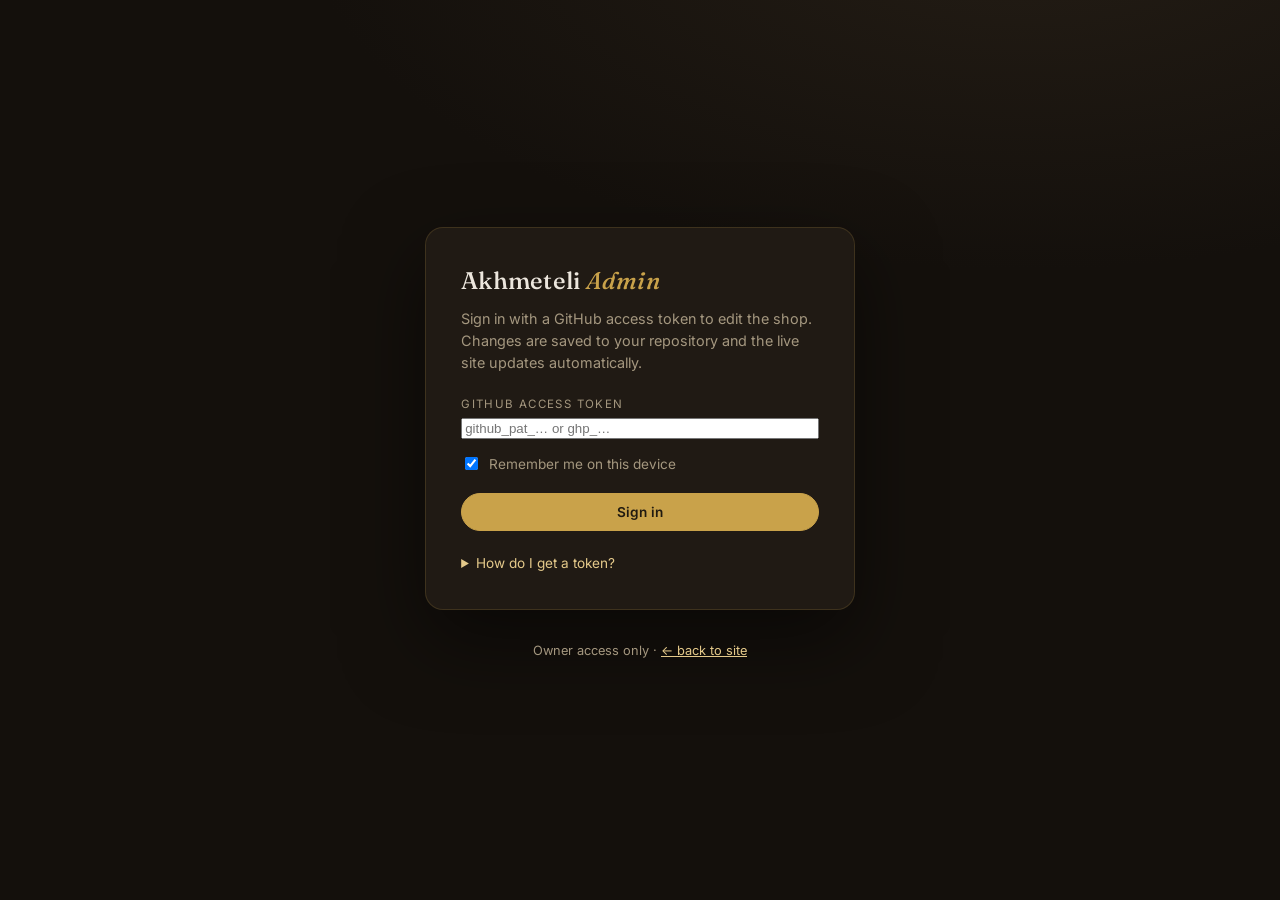
<file: admin.html>
<!DOCTYPE html>
<html lang="en">
<head>
  <meta charset="UTF-8" />
  <meta name="viewport" content="width=device-width, initial-scale=1.0" />
  <meta name="robots" content="noindex, nofollow" />
  <title>Akhmeteli — Shop Admin</title>
  <link rel="preconnect" href="https://fonts.googleapis.com" />
  <link href="https://fonts.googleapis.com/css2?family=Fraunces:ital,opsz,wght@0,9..144,300..600;1,9..144,300..600&family=Inter:wght@300;400;500;600;700&family=JetBrains+Mono:wght@300;400;500&display=swap" rel="stylesheet" />
  <link rel="stylesheet" href="css/admin.css?v=20260812" />
</head>
<body>

  <!-- ===================== LOGIN GATE ===================== -->
  <section id="login" class="login">
    <div class="login__card">
      <div class="login__brand">Akhmeteli <span>Admin</span></div>
      <p class="login__lead">Sign in with a GitHub access token to edit the shop. Changes are saved to your repository and the live site updates automatically.</p>

      <label class="field">
        <span class="field__label">GitHub access token</span>
        <input id="tokenInput" type="password" autocomplete="off" spellcheck="false" placeholder="github_pat_… or ghp_…" />
      </label>

      <label class="checkline">
        <input id="rememberToken" type="checkbox" checked />
        <span>Remember me on this device</span>
      </label>

      <button id="loginBtn" class="btn btn--primary btn--full">Sign in</button>
      <div id="loginMsg" class="login__msg" hidden></div>

      <details class="login__help">
        <summary>How do I get a token?</summary>
        <ol>
          <li>Open <a href="https://github.com/settings/personal-access-tokens/new" target="_blank" rel="noopener">GitHub → Fine-grained tokens → Generate new</a>.</li>
          <li>Under <b>Repository access</b> choose <b>Only select repositories</b> → <code>akhmeteli-winery</code>.</li>
          <li>Under <b>Permissions → Repository permissions</b>, set <b>Contents</b> to <b>Read and write</b>.</li>
          <li>Generate, copy the token, and paste it above.</li>
        </ol>
      </details>
    </div>
    <p class="login__foot">Owner access only · <a href="index.html">← back to site</a></p>
  </section>

  <!-- ===================== APP ===================== -->
  <div id="app" class="app" hidden>
    <header class="topbar">
      <div class="topbar__brand">Akhmeteli <span>Admin</span></div>
      <div class="topbar__meta">
        <span id="repoLabel" class="topbar__repo"></span>
        <span id="dirtyDot" class="dirty" hidden title="Unsaved changes">●</span>
      </div>
      <div class="topbar__actions">
        <a class="btn btn--ghost" href="shop.html" target="_blank" rel="noopener">View shop ↗</a>
        <button id="saveBtn" class="btn btn--primary" disabled>Save &amp; publish</button>
        <button id="logoutBtn" class="btn btn--ghost">Sign out</button>
      </div>
    </header>

    <main class="layout">
      <!-- wine list -->
      <aside class="sidebar">
        <div class="sidebar__head">
          <input id="search" class="sidebar__search" type="search" placeholder="Search wines…" />
          <button id="addBtn" class="btn btn--sm btn--primary" title="Add new wine">+ New</button>
        </div>
        <ul id="wineList" class="winelist"></ul>
      </aside>

      <!-- editor -->
      <section id="editor" class="editor">
        <div class="editor__empty">Select a wine on the left, or create a new one.</div>
      </section>
    </main>
  </div>

  <div id="toast" class="toast" hidden></div>

  <script src="js/admin.js?v=20260812"></script>
</body>
</html>
</file>
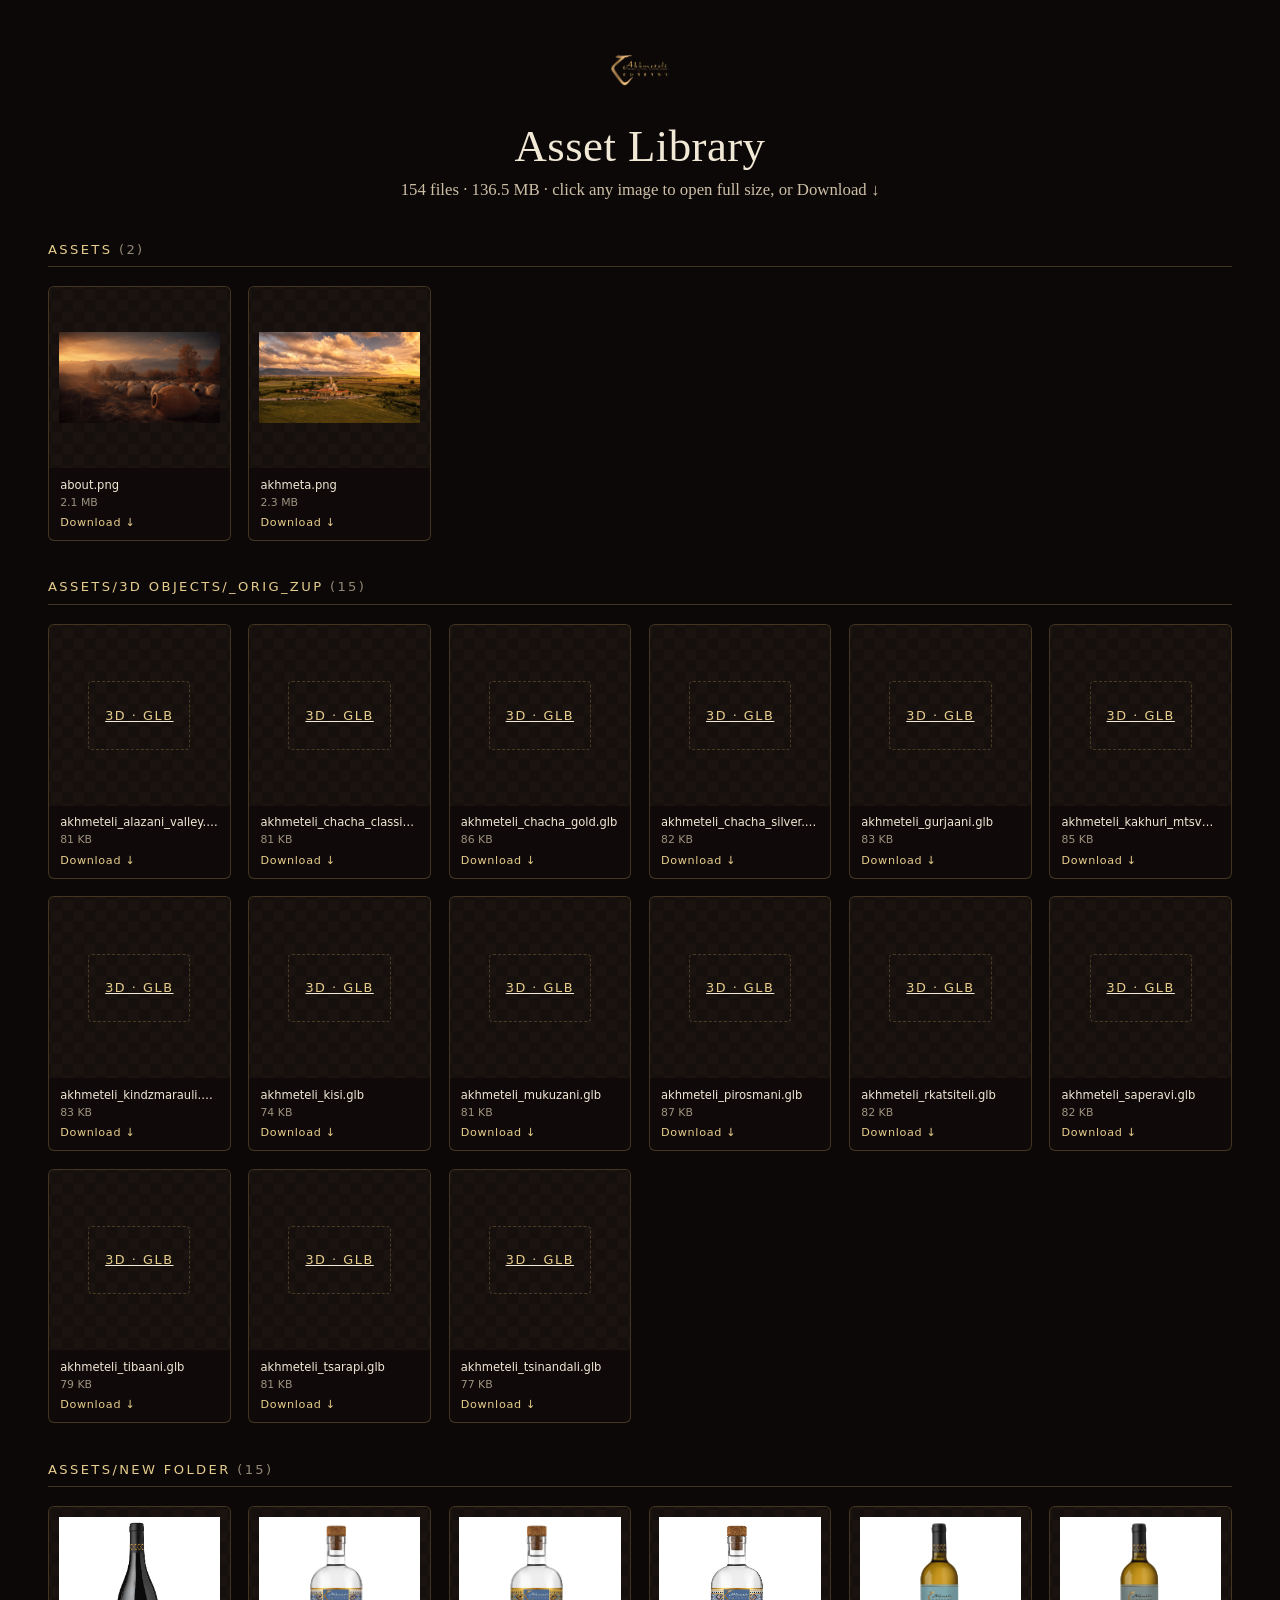
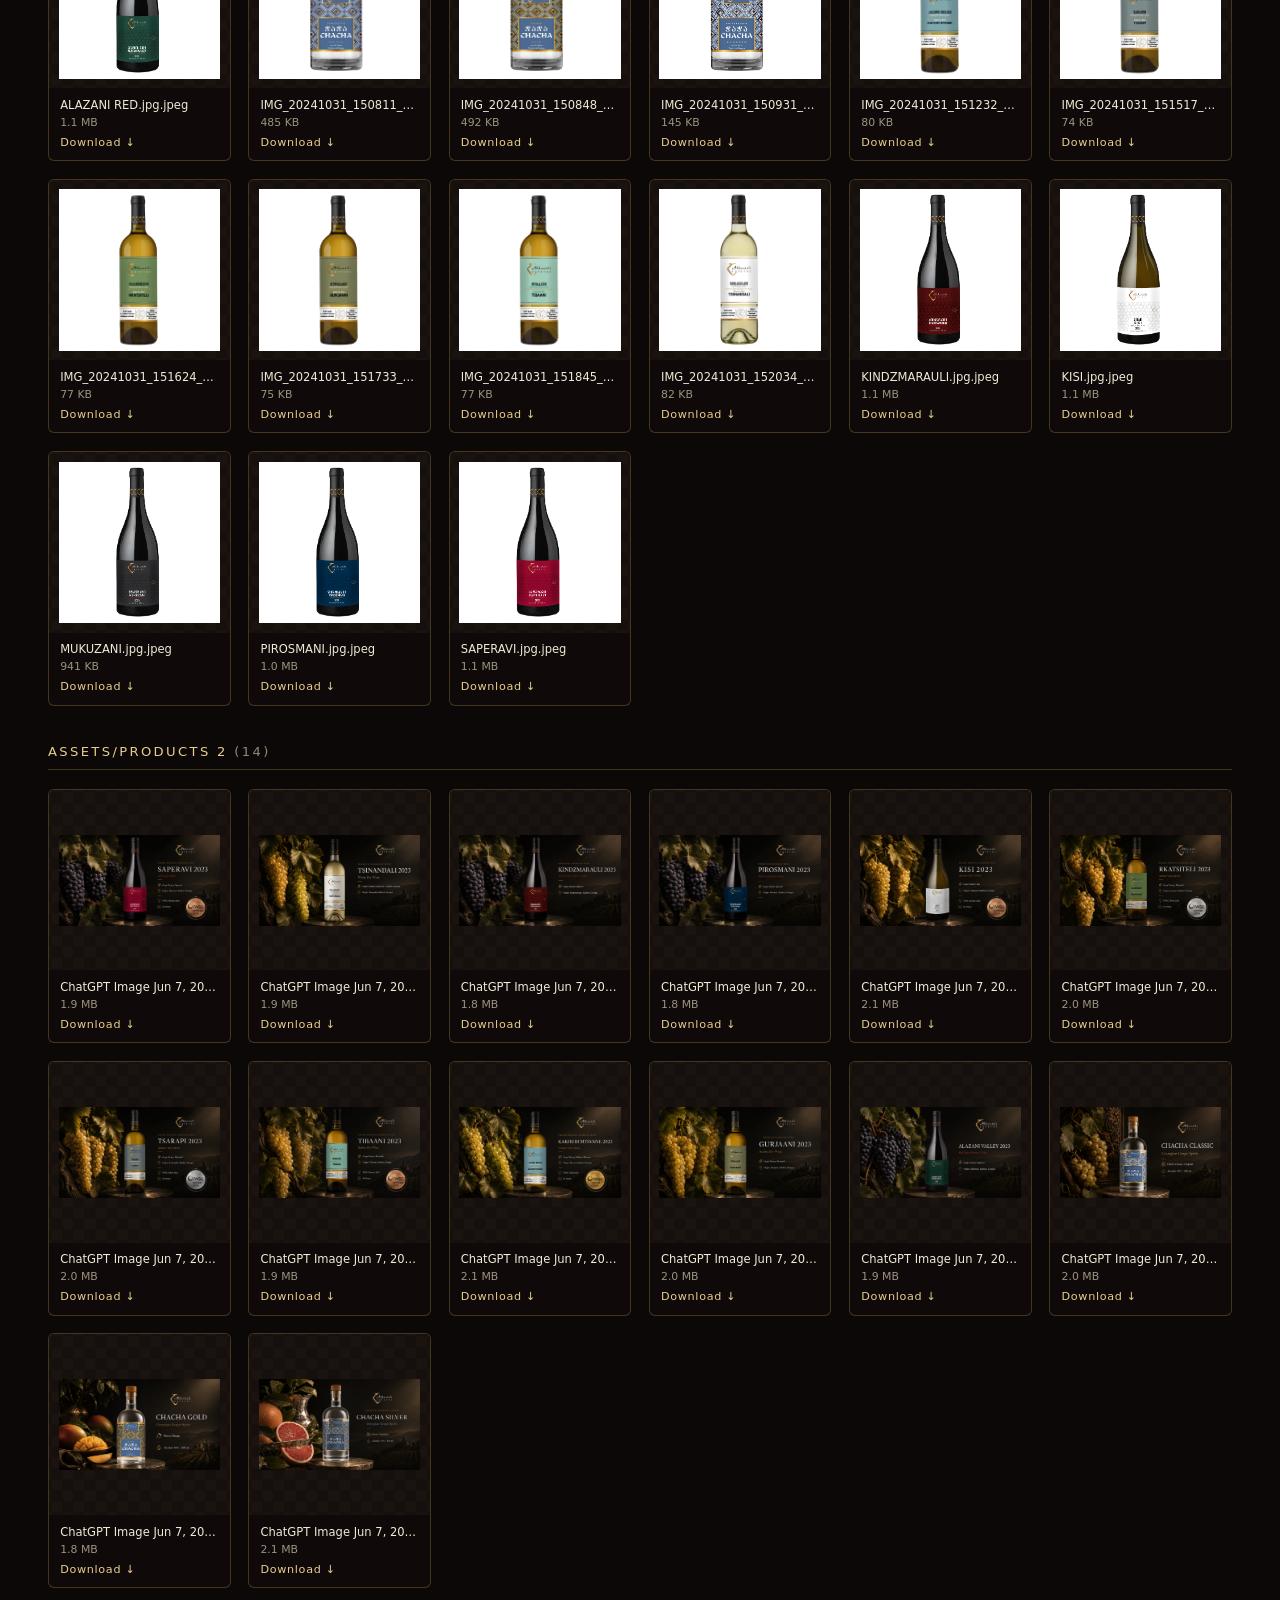
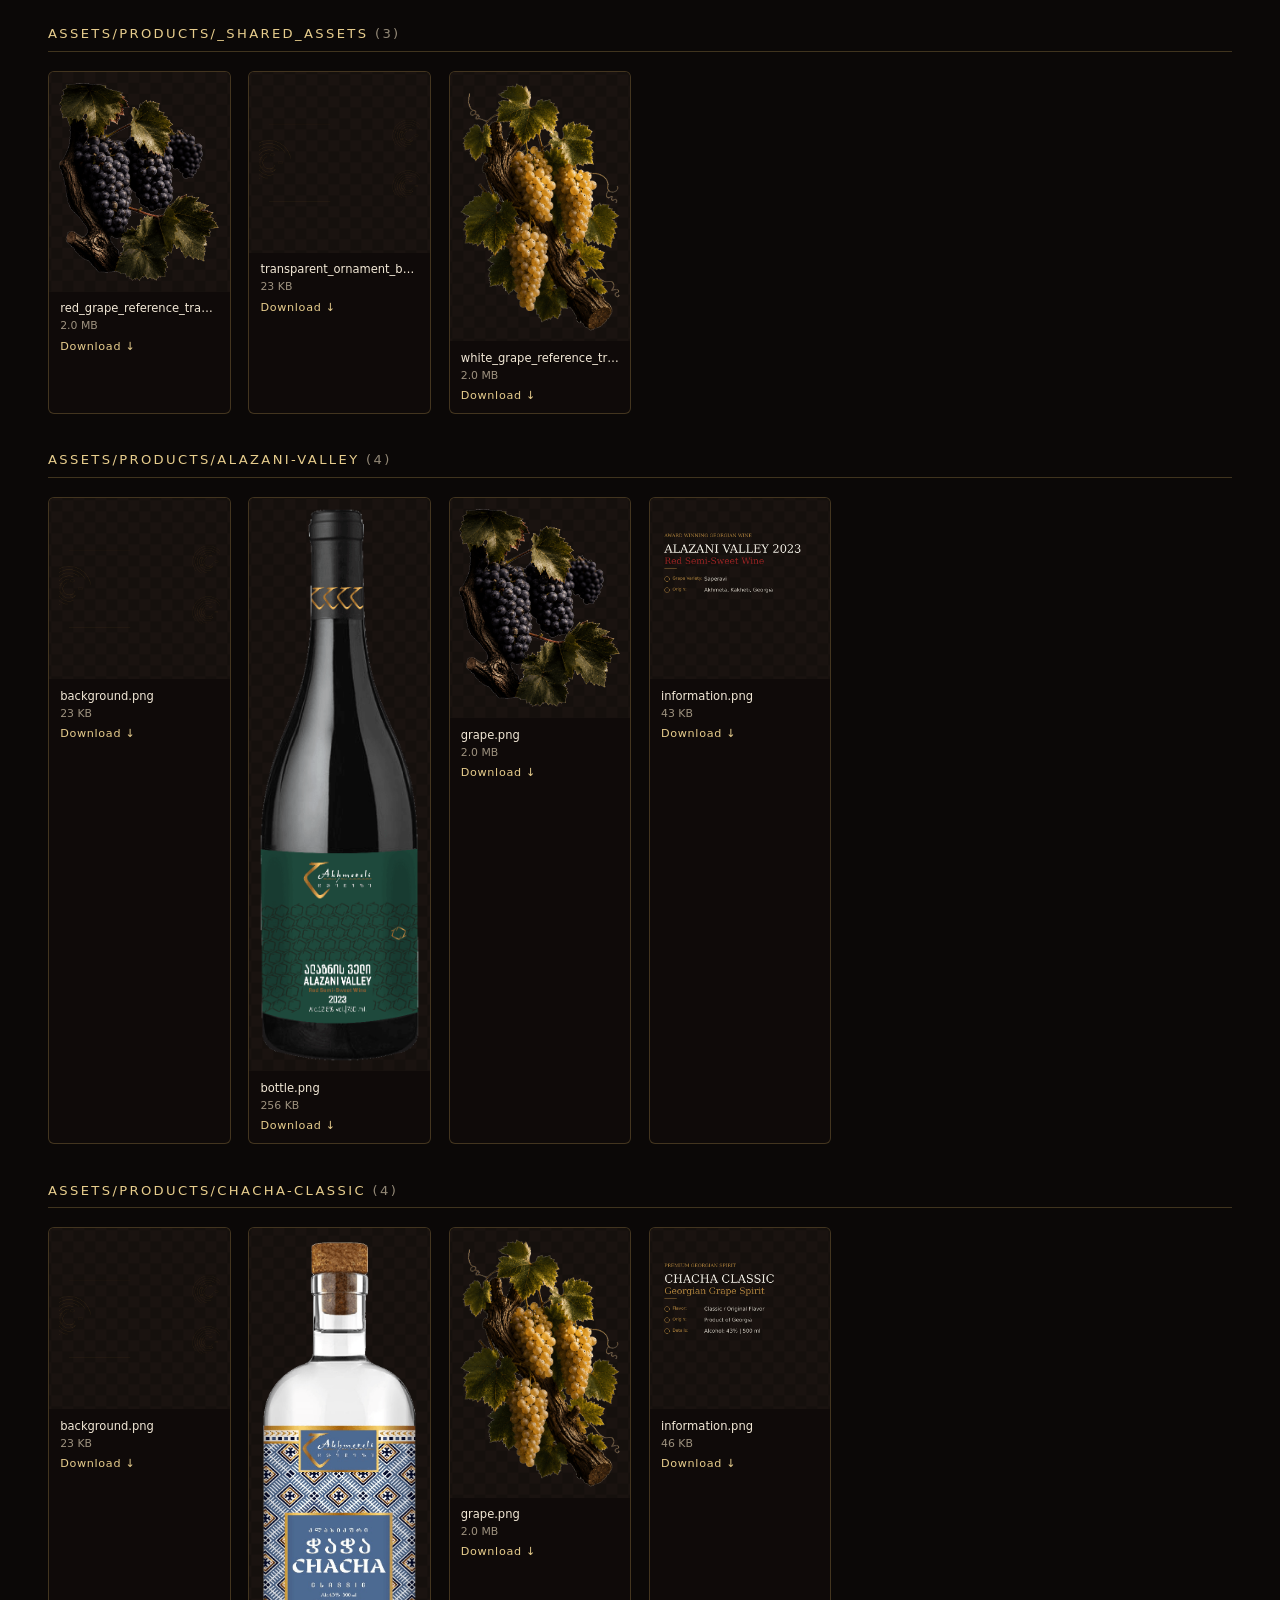
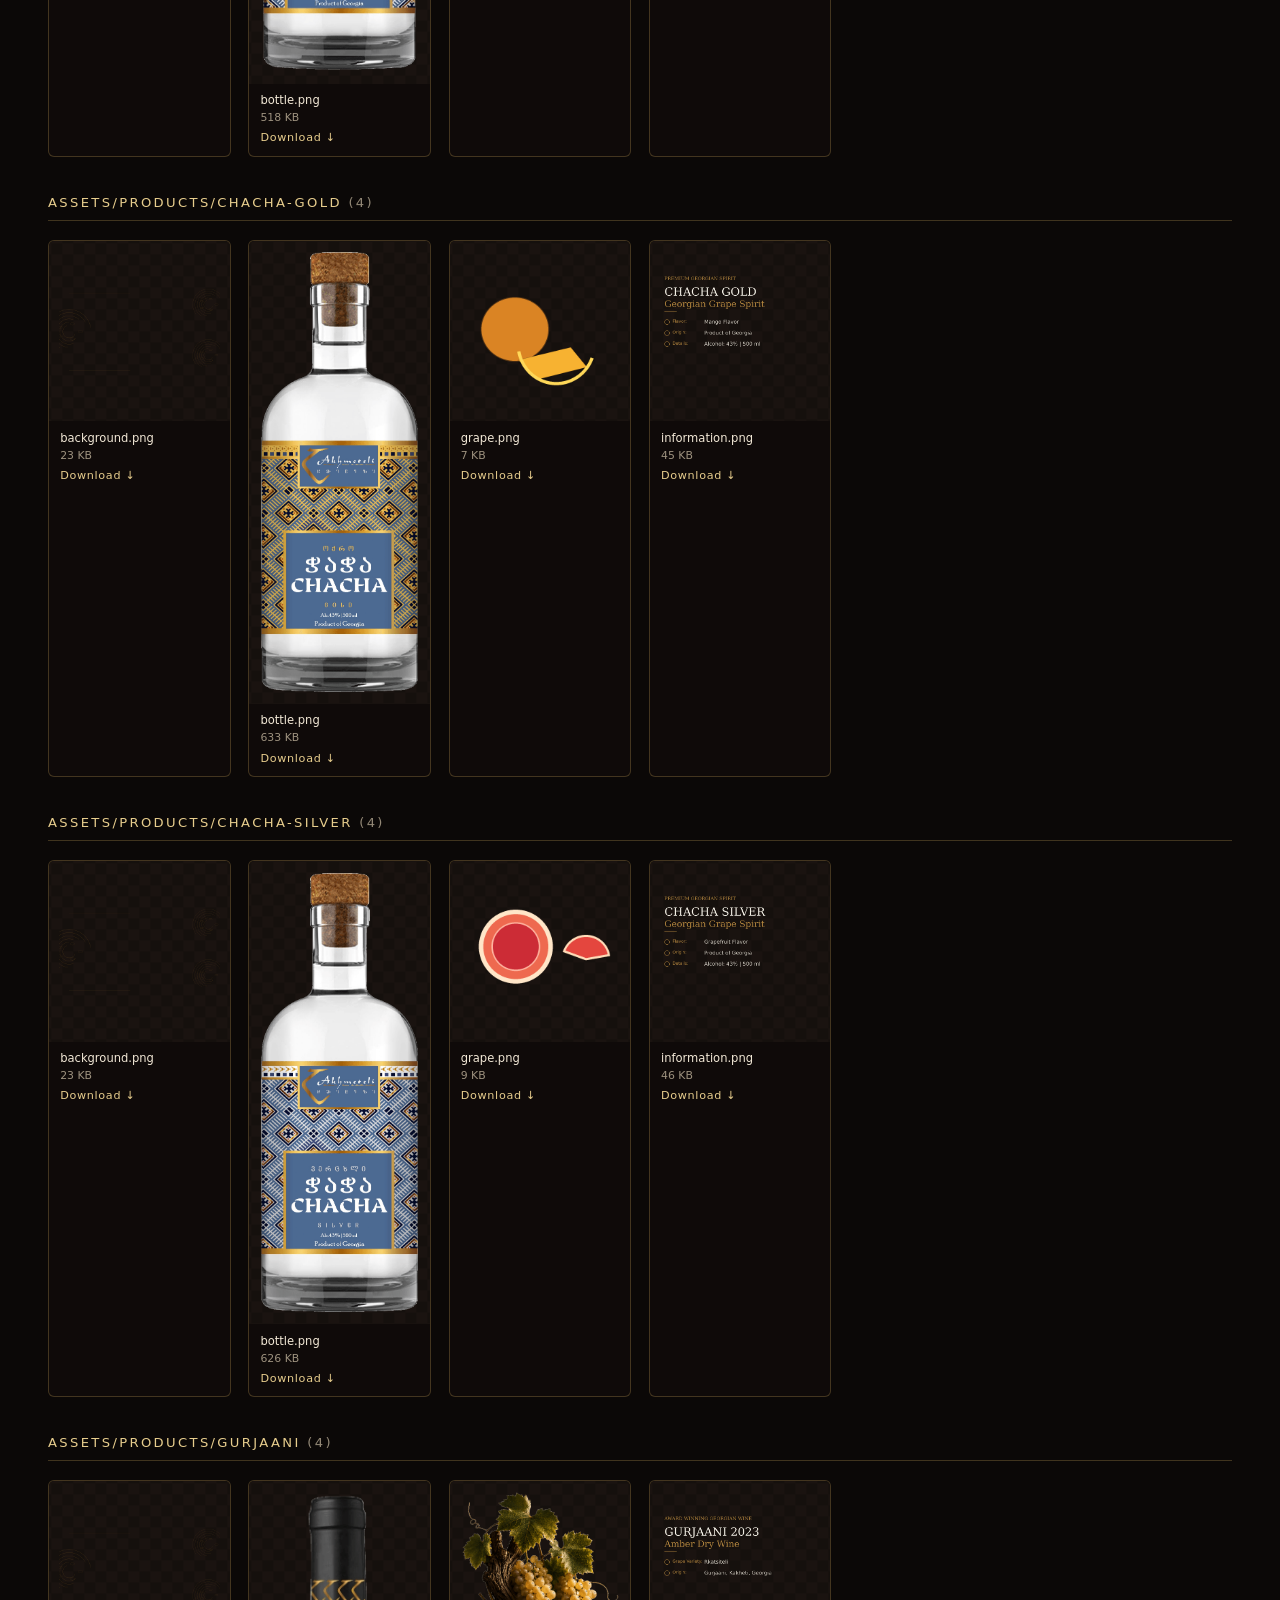
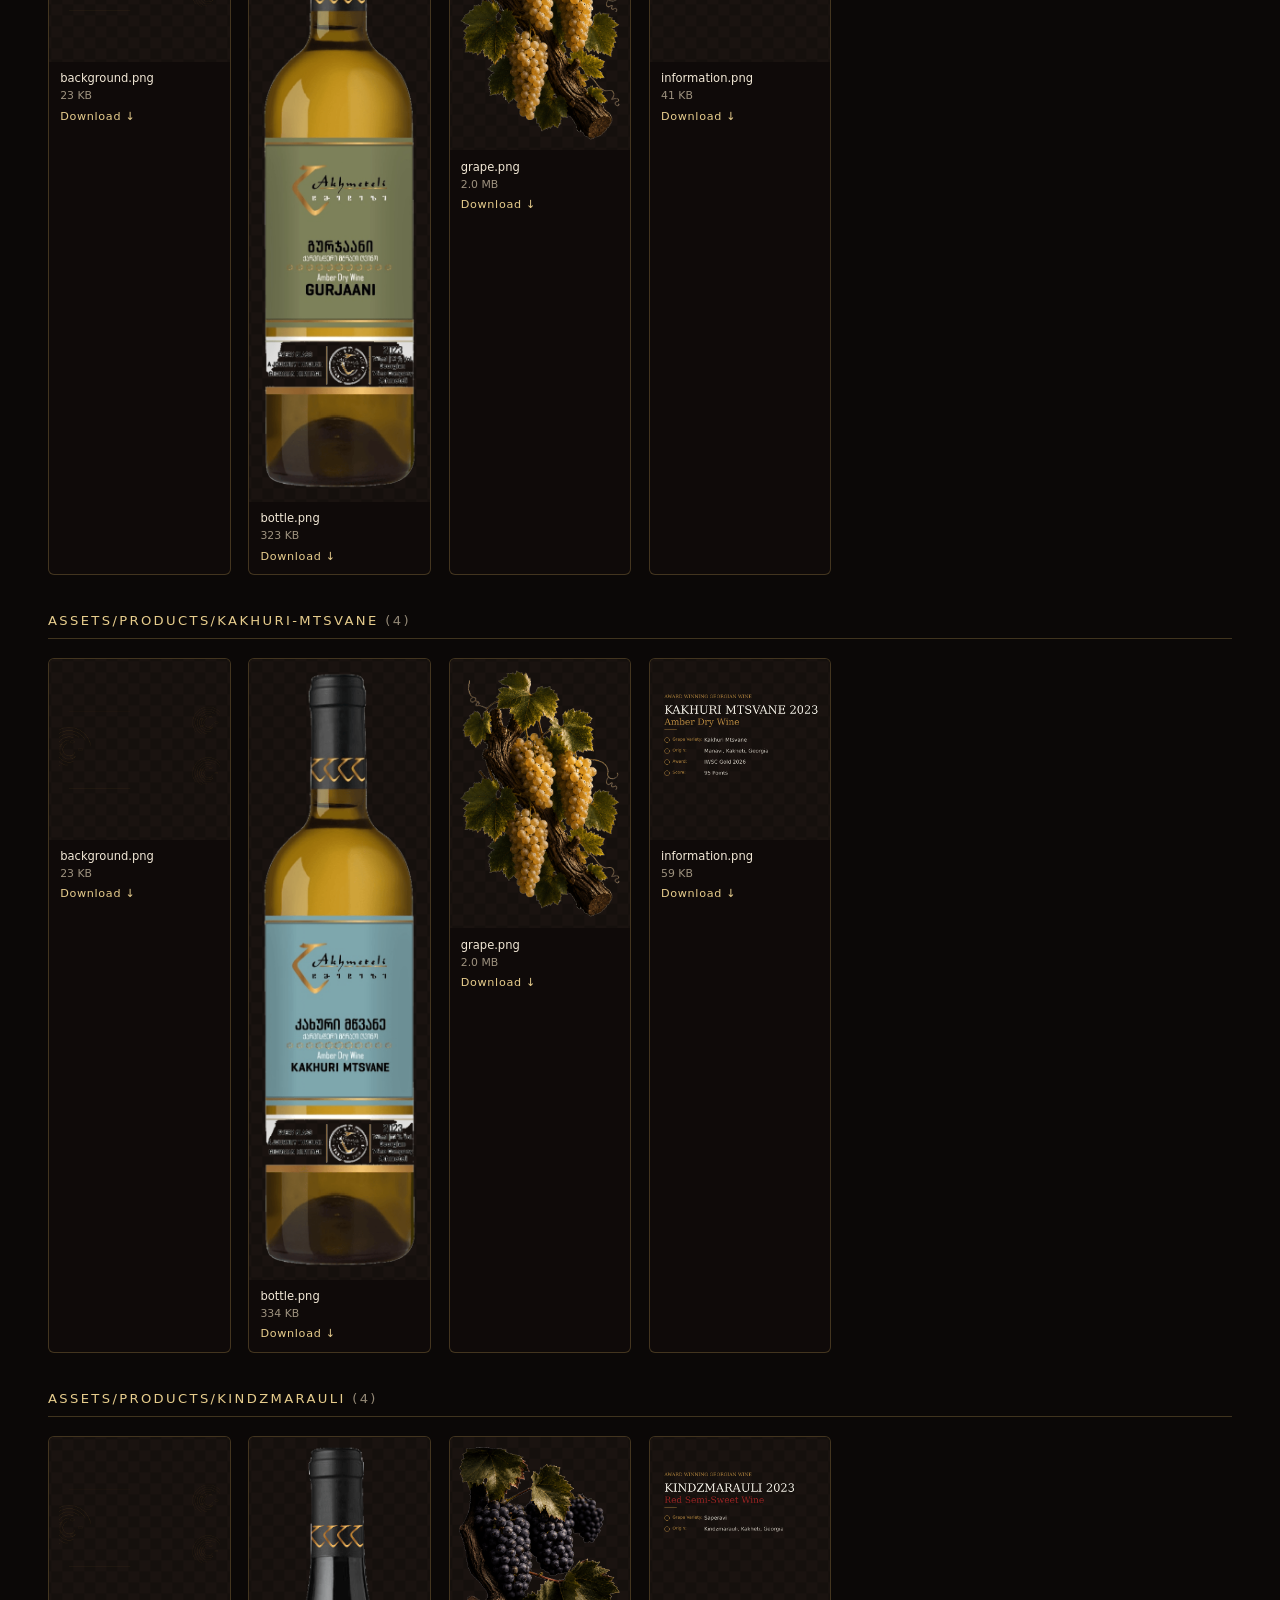
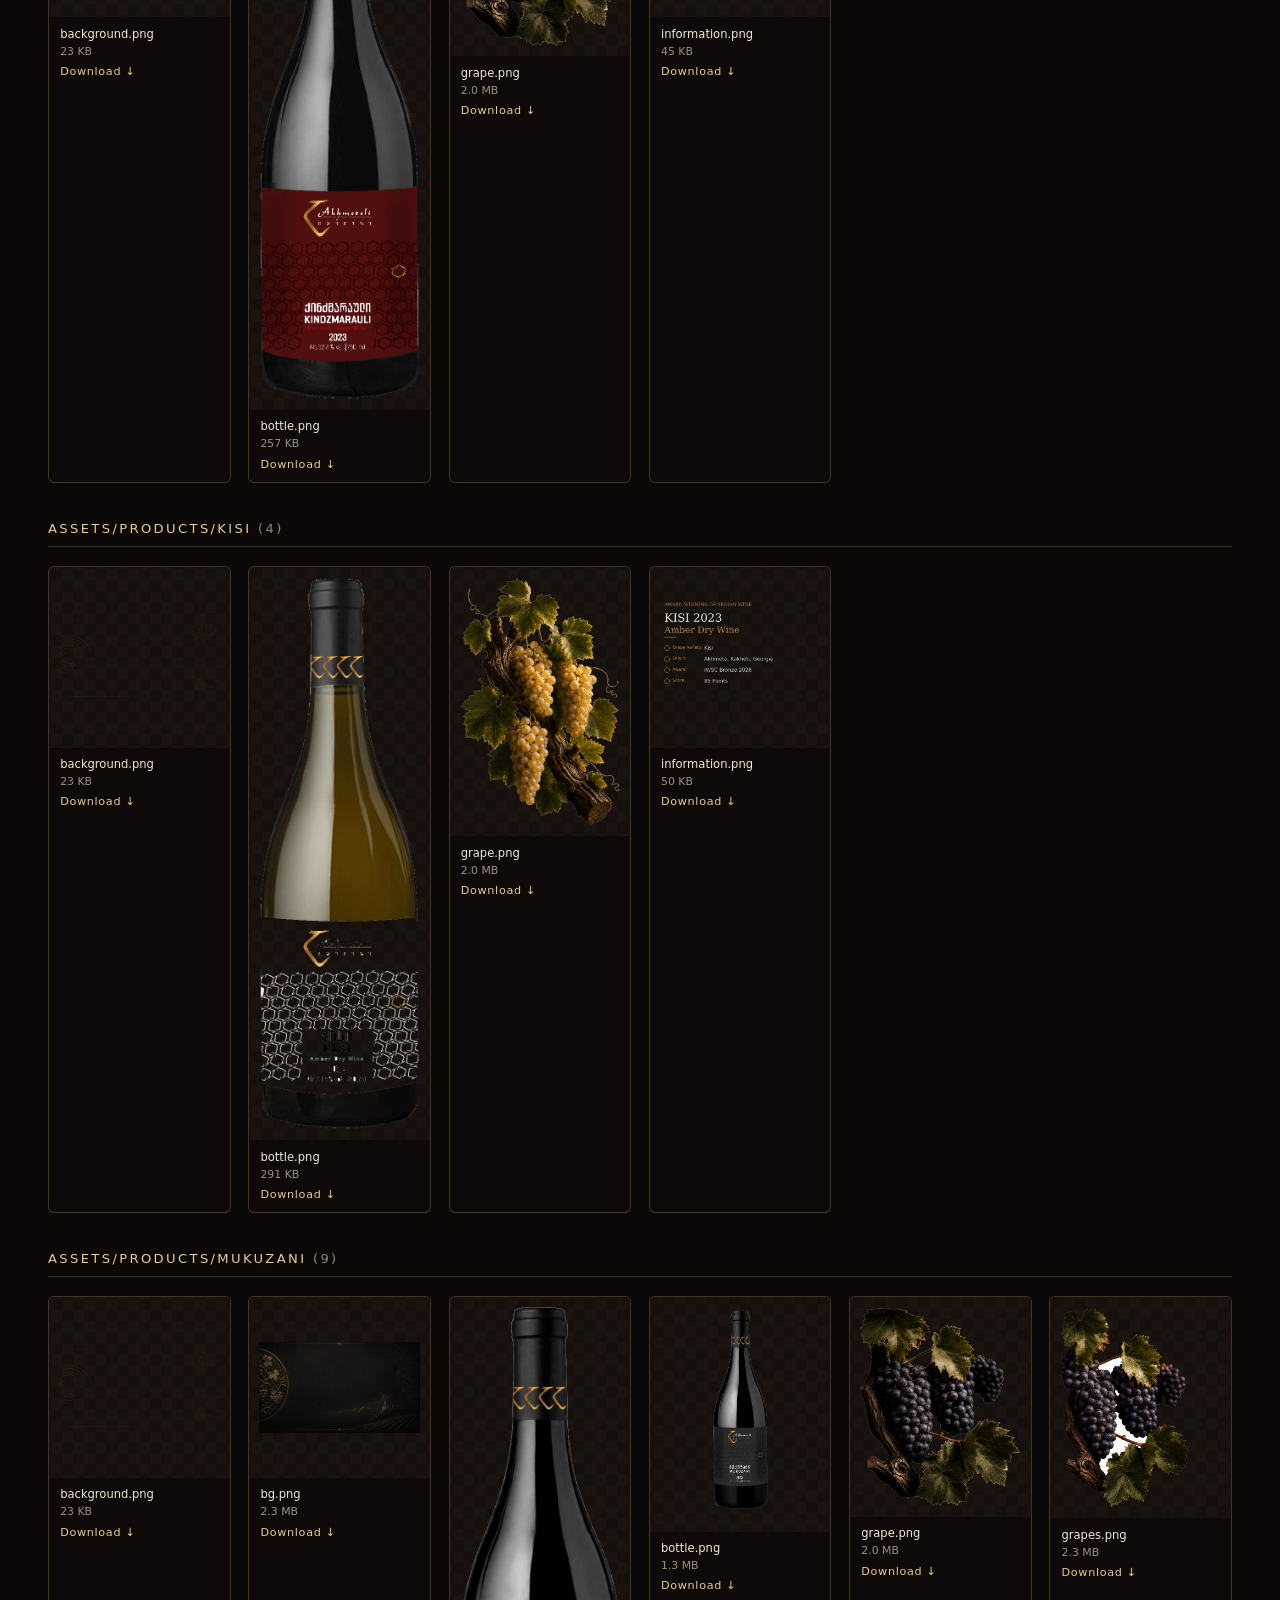
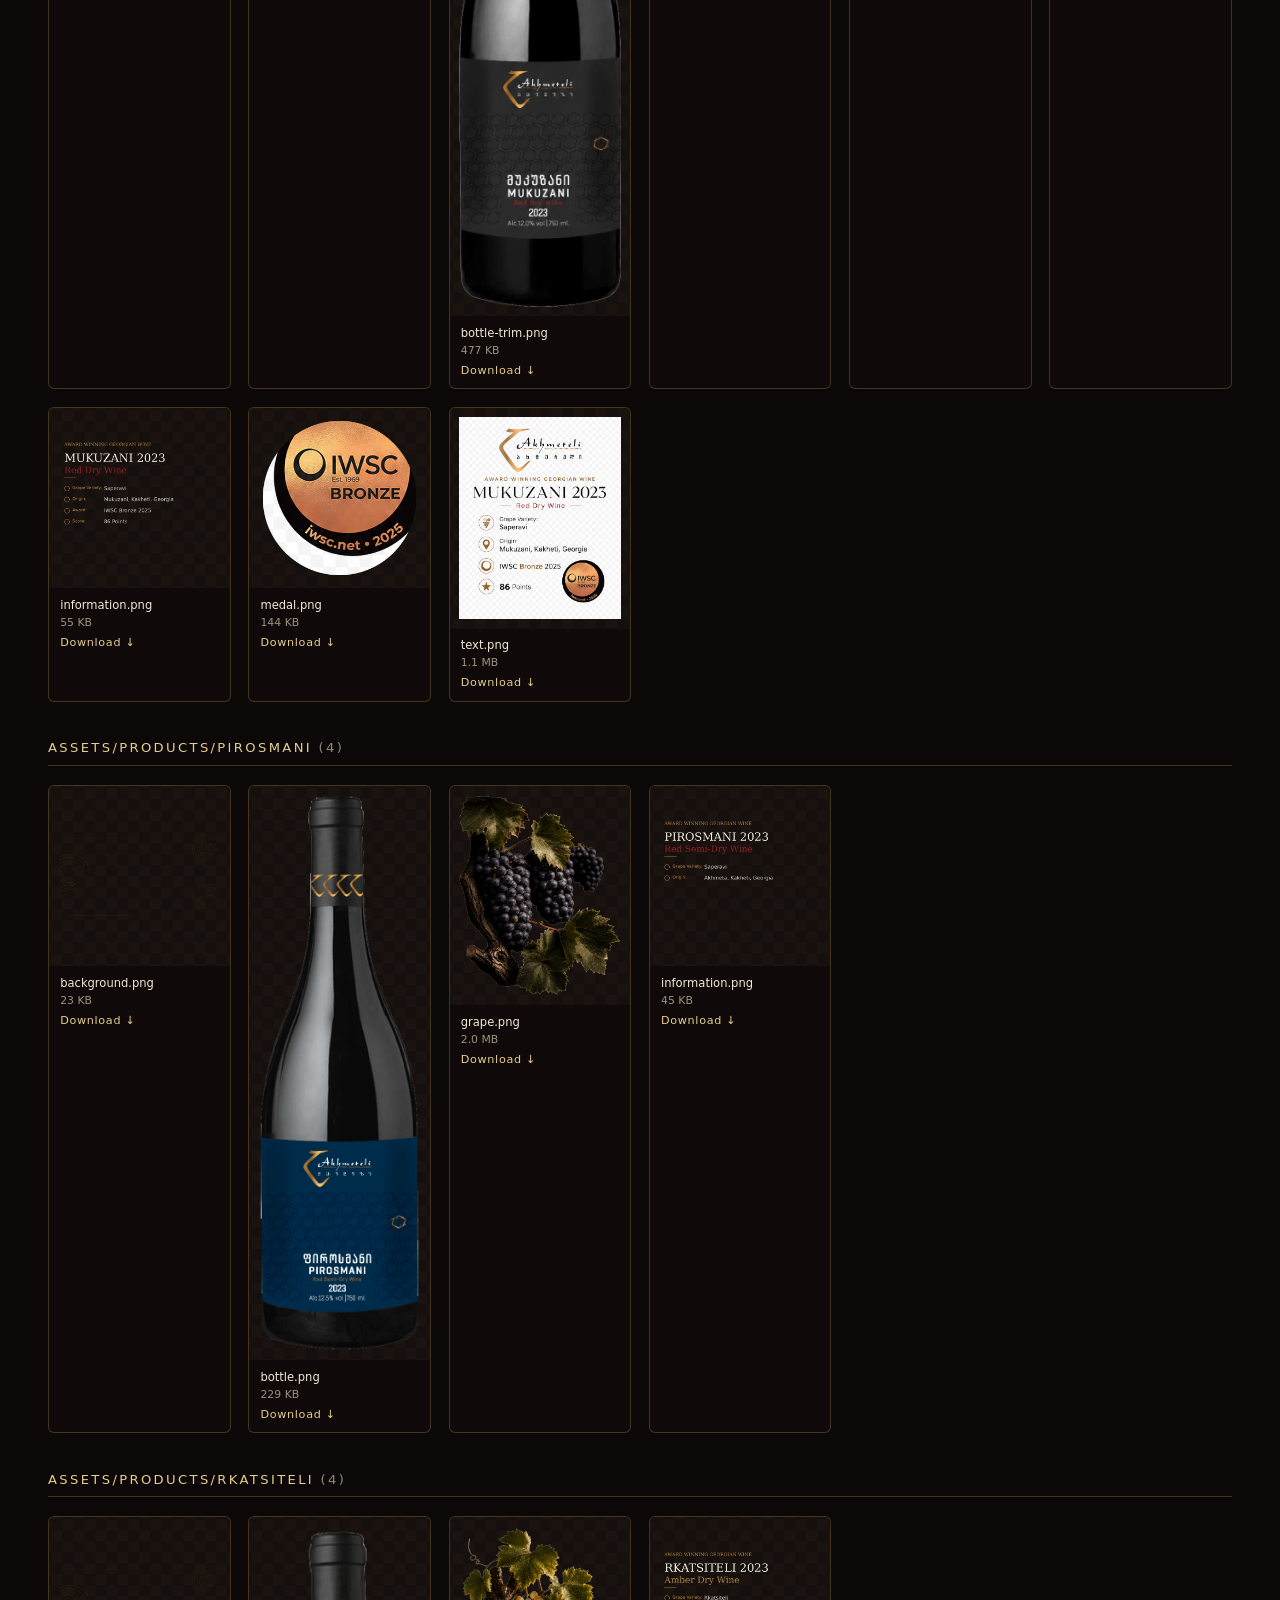
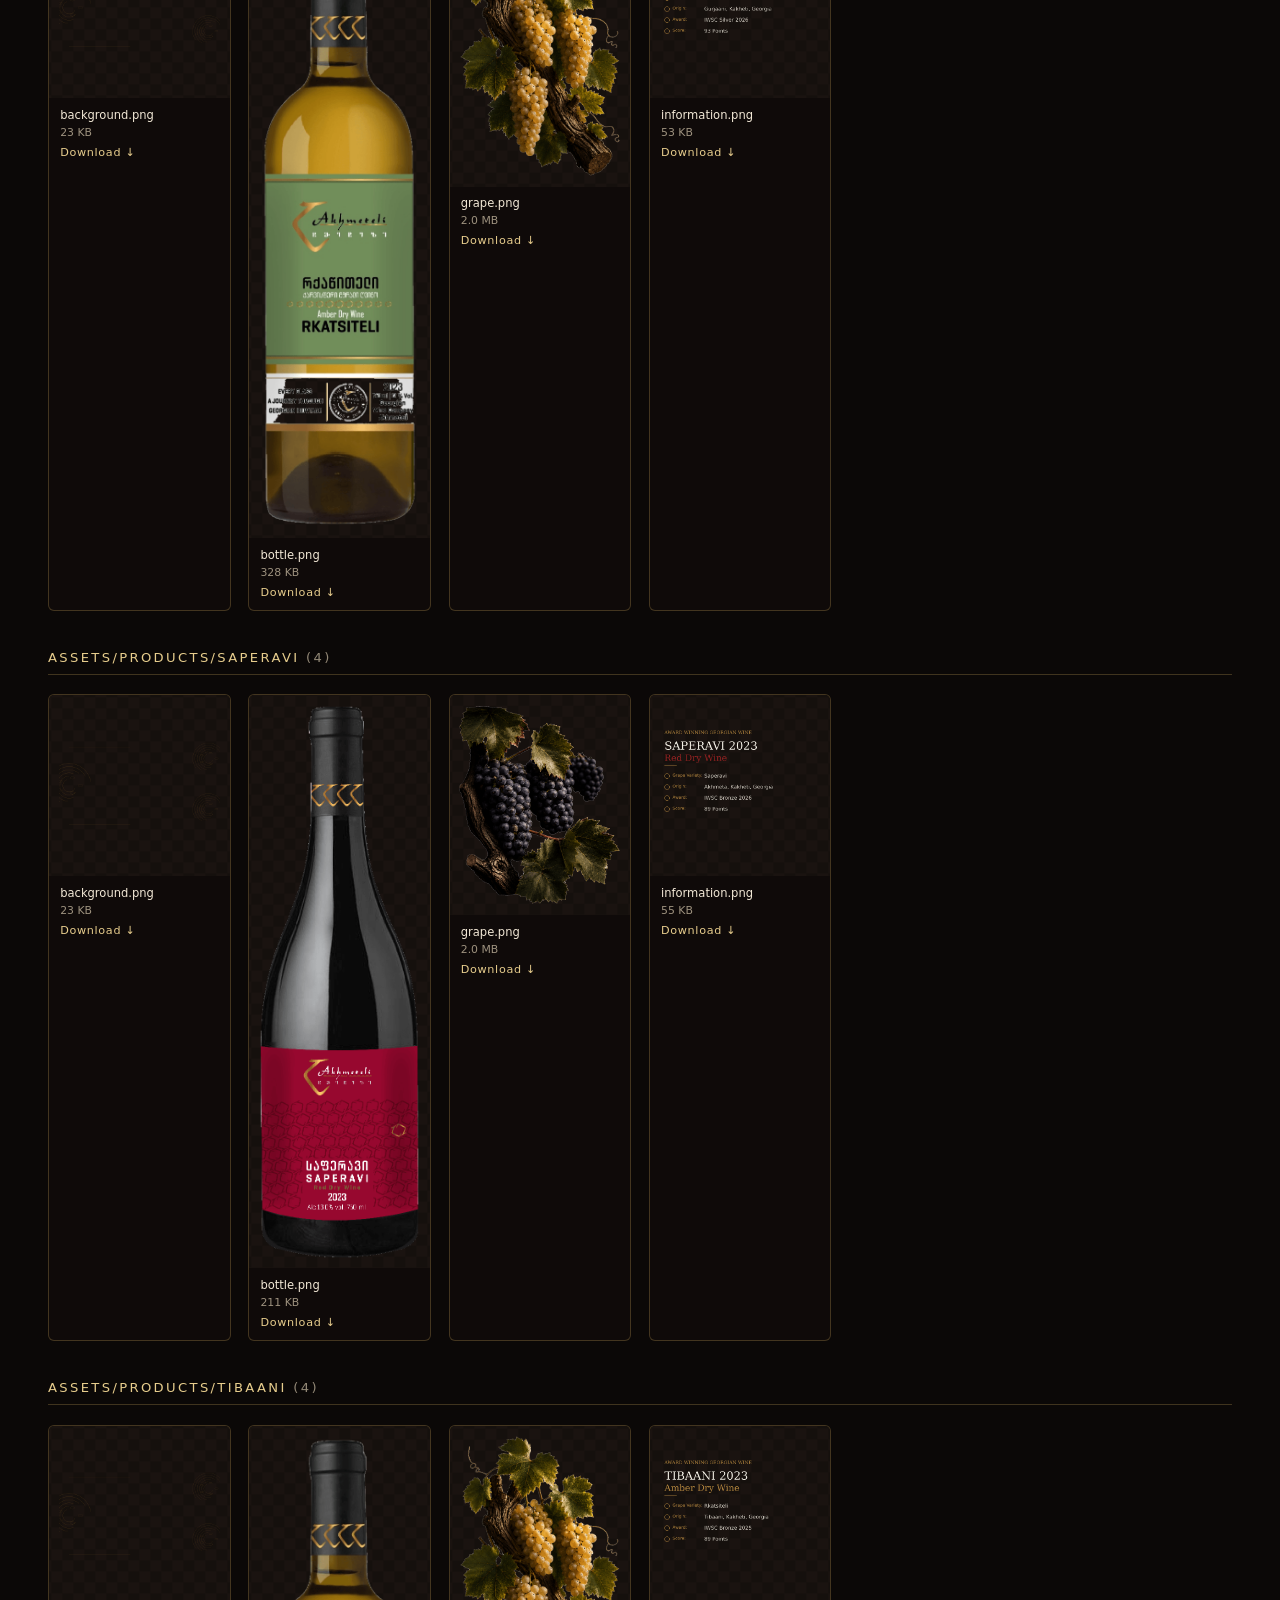
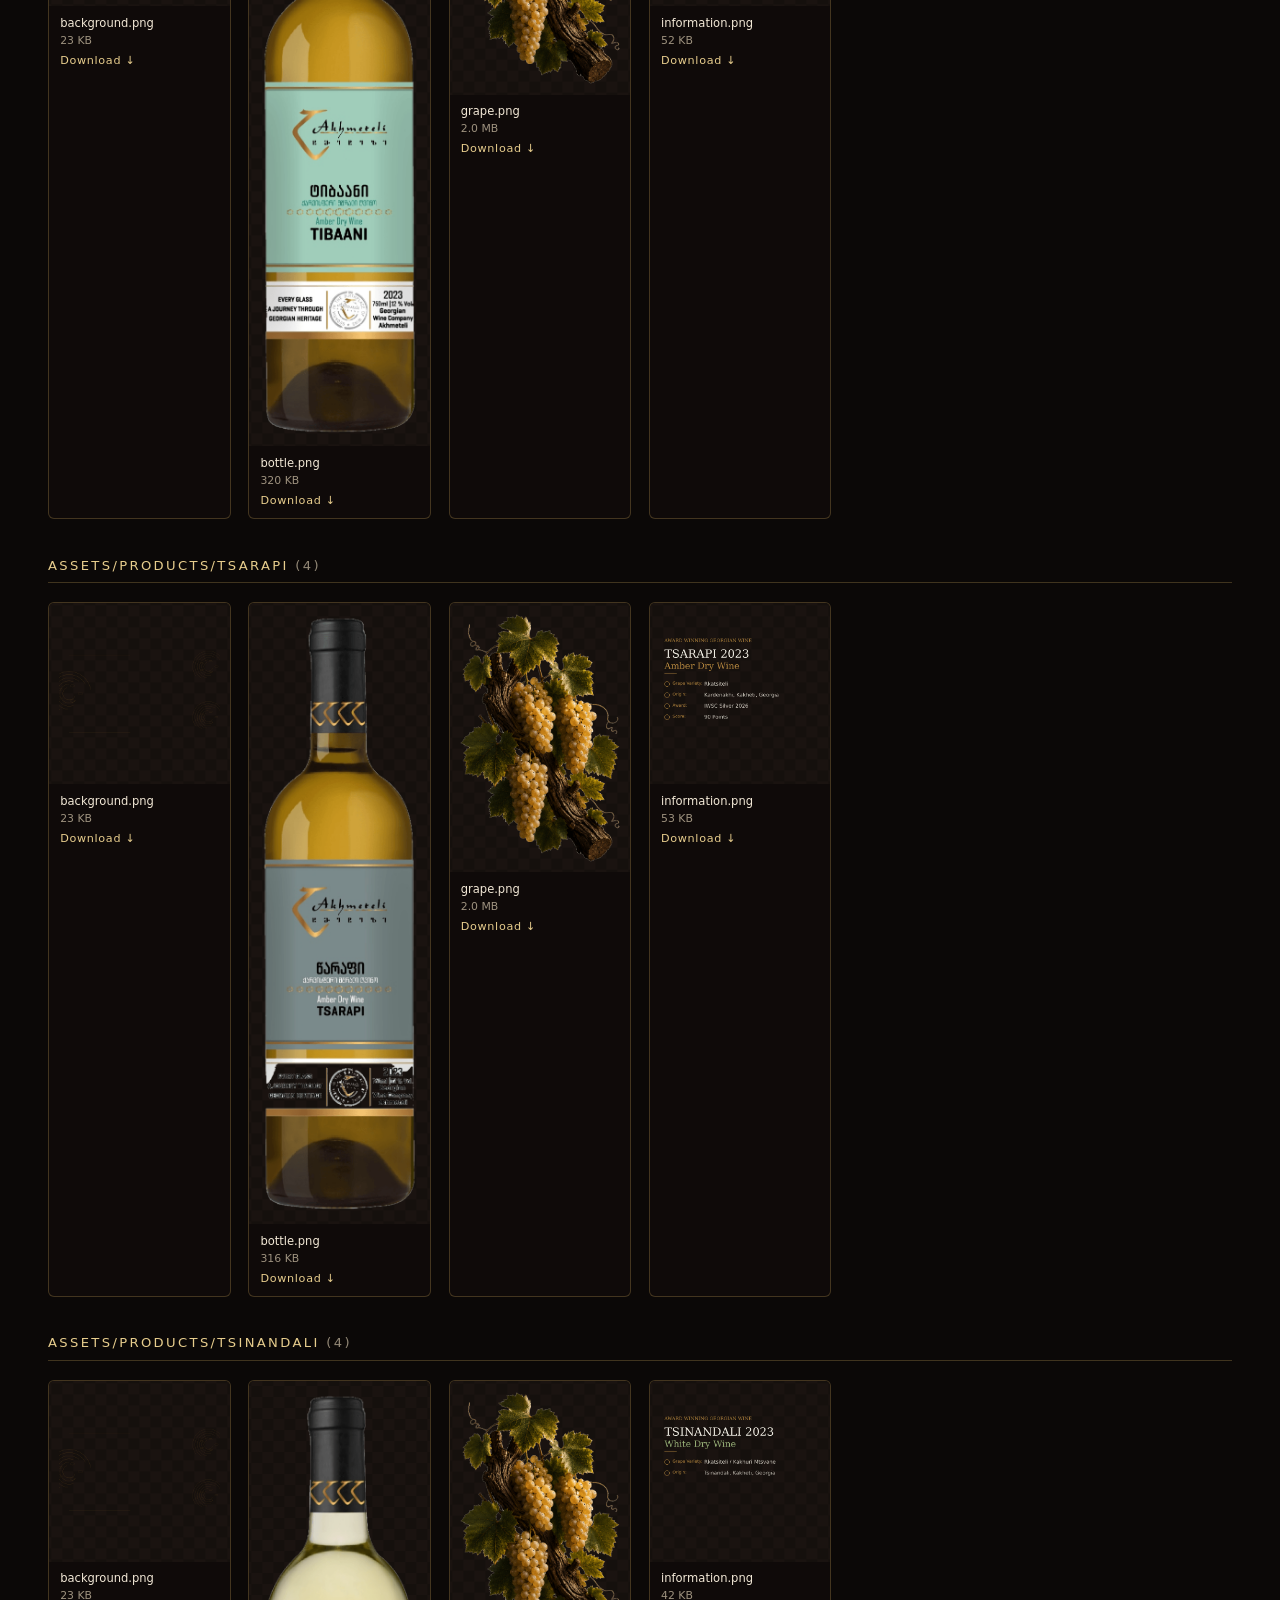
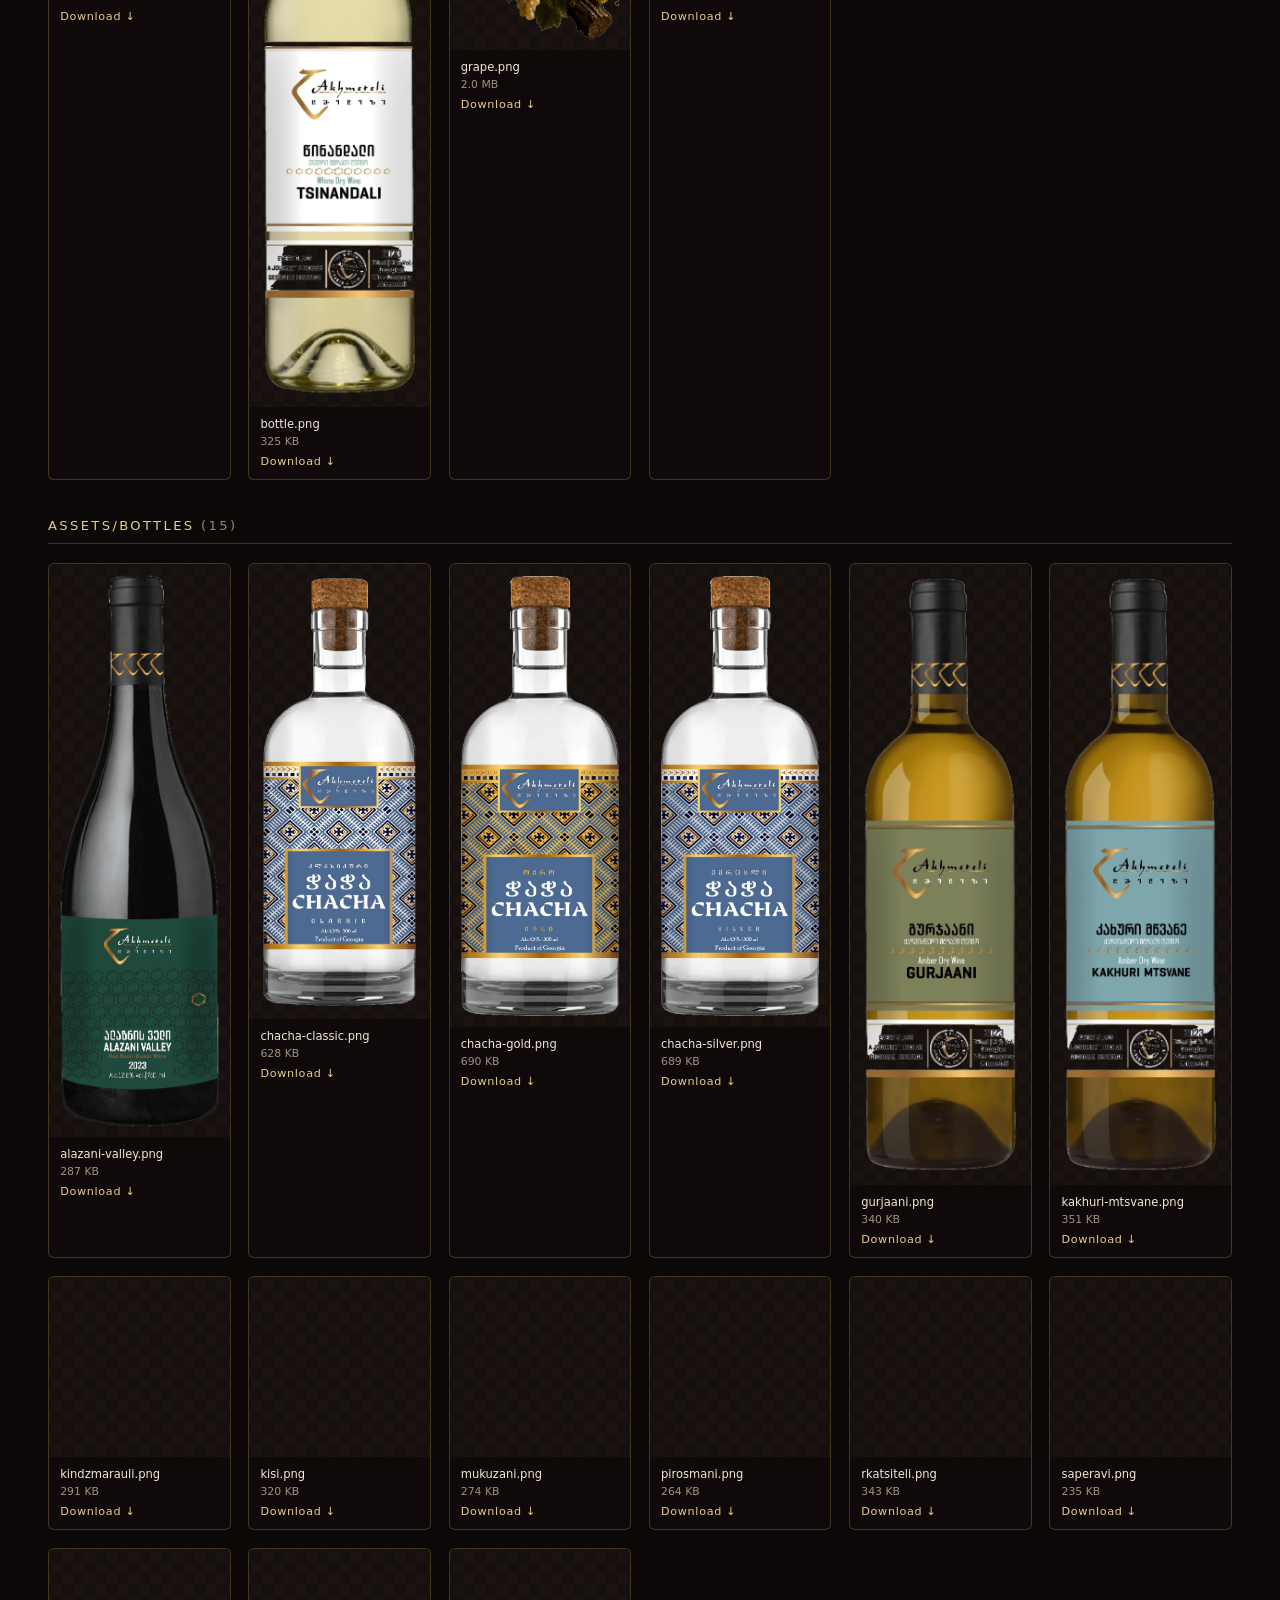
<file: assets-gallery.html>
<!DOCTYPE html>
<html lang="en">
<head>
<meta charset="UTF-8" />
<meta name="viewport" content="width=device-width, initial-scale=1.0" />
<title>Akhmeteli — Asset Library</title>
<link rel="icon" type="image/png" href="img/logo.png" />
<style>
  :root{--bg:#0b0807;--ink:#f2e8d6;--soft:#cdbfa6;--gold:#caa45a;--goldb:#e7cd8d;--line:rgba(202,164,90,.28)}
  *{margin:0;padding:0;box-sizing:border-box}
  body{background:var(--bg);color:var(--ink);font-family:"Cormorant Garamond",Georgia,serif;-webkit-font-smoothing:antialiased;padding:2.5rem clamp(1rem,4vw,3rem) 5rem}
  header.top{text-align:center;margin-bottom:2.6rem}
  header.top img{height:60px;margin:0 auto 1rem}
  h1{font-size:clamp(1.8rem,4vw,2.8rem);font-weight:500;letter-spacing:.01em}
  .sub{color:var(--soft);margin-top:.5rem;font-size:1.05rem}
  .group{margin-top:2.4rem}
  .group h2{font-size:.82rem;letter-spacing:.18em;text-transform:uppercase;color:var(--goldb);font-weight:500;
    border-bottom:1px solid var(--line);padding-bottom:.6rem;margin-bottom:1.2rem;font-family:system-ui,sans-serif}
  .group h2 span{color:var(--soft);opacity:.7}
  .grid{display:grid;grid-template-columns:repeat(auto-fill,minmax(180px,1fr));gap:1.1rem}
  .card{background:rgba(20,14,11,.55);border:1px solid var(--line);border-radius:6px;overflow:hidden;display:flex;flex-direction:column}
  .thumb{display:block;aspect-ratio:1/1;background:
    repeating-conic-gradient(#1a1310 0% 25%,#15100d 0% 50%) 50%/22px 22px;
    display:grid;place-items:center;padding:.6rem}
  .thumb img{max-width:100%;max-height:100%;object-fit:contain}
  .glb{font-family:system-ui,sans-serif;font-size:.8rem;letter-spacing:.12em;color:var(--goldb);border:1px dashed var(--line);padding:1.6rem 1rem;border-radius:4px}
  figcaption{padding:.6rem .7rem .7rem;display:flex;flex-direction:column;gap:.25rem;font-family:system-ui,sans-serif}
  .nm{font-size:.72rem;color:var(--ink);white-space:nowrap;overflow:hidden;text-overflow:ellipsis}
  .sz{font-size:.68rem;color:var(--soft);opacity:.75}
  .dl{font-size:.7rem;letter-spacing:.06em;color:var(--goldb);text-decoration:none;margin-top:.2rem}
  .dl:hover{color:#fff}
  a{color:inherit}
</style>
</head>
<body>
  <header class="top">
    <img src="img/logo-gold.png" alt="Akhmeteli Winery" />
    <h1>Asset Library</h1>
    <p class="sub">154 files · 136.5 MB · click any image to open full size, or Download ↓</p>
  </header>
  <section class="group"><h2>assets <span>(2)</span></h2><div class="grid"><figure class="card">
      <a class="thumb" href="assets/about.png" target="_blank" rel="noopener"><img loading="lazy" src="assets/about.png" alt="about.png" /></a>
      <figcaption><span class="nm" title="about.png">about.png</span><span class="sz">2.1 MB</span>
      <a class="dl" href="assets/about.png" download>Download ↓</a></figcaption>
    </figure><figure class="card">
      <a class="thumb" href="assets/akhmeta.png" target="_blank" rel="noopener"><img loading="lazy" src="assets/akhmeta.png" alt="akhmeta.png" /></a>
      <figcaption><span class="nm" title="akhmeta.png">akhmeta.png</span><span class="sz">2.3 MB</span>
      <a class="dl" href="assets/akhmeta.png" download>Download ↓</a></figcaption>
    </figure></div></section><section class="group"><h2>assets/3d objects/_orig_zup <span>(15)</span></h2><div class="grid"><figure class="card">
      <a class="thumb" href="assets/3d%20objects/_orig_zup/akhmeteli_alazani_valley.glb" target="_blank" rel="noopener"><div class="glb">3D · GLB</div></a>
      <figcaption><span class="nm" title="akhmeteli_alazani_valley.glb">akhmeteli_alazani_valley.glb</span><span class="sz">81 KB</span>
      <a class="dl" href="assets/3d%20objects/_orig_zup/akhmeteli_alazani_valley.glb" download>Download ↓</a></figcaption>
    </figure><figure class="card">
      <a class="thumb" href="assets/3d%20objects/_orig_zup/akhmeteli_chacha_classic.glb" target="_blank" rel="noopener"><div class="glb">3D · GLB</div></a>
      <figcaption><span class="nm" title="akhmeteli_chacha_classic.glb">akhmeteli_chacha_classic.glb</span><span class="sz">81 KB</span>
      <a class="dl" href="assets/3d%20objects/_orig_zup/akhmeteli_chacha_classic.glb" download>Download ↓</a></figcaption>
    </figure><figure class="card">
      <a class="thumb" href="assets/3d%20objects/_orig_zup/akhmeteli_chacha_gold.glb" target="_blank" rel="noopener"><div class="glb">3D · GLB</div></a>
      <figcaption><span class="nm" title="akhmeteli_chacha_gold.glb">akhmeteli_chacha_gold.glb</span><span class="sz">86 KB</span>
      <a class="dl" href="assets/3d%20objects/_orig_zup/akhmeteli_chacha_gold.glb" download>Download ↓</a></figcaption>
    </figure><figure class="card">
      <a class="thumb" href="assets/3d%20objects/_orig_zup/akhmeteli_chacha_silver.glb" target="_blank" rel="noopener"><div class="glb">3D · GLB</div></a>
      <figcaption><span class="nm" title="akhmeteli_chacha_silver.glb">akhmeteli_chacha_silver.glb</span><span class="sz">82 KB</span>
      <a class="dl" href="assets/3d%20objects/_orig_zup/akhmeteli_chacha_silver.glb" download>Download ↓</a></figcaption>
    </figure><figure class="card">
      <a class="thumb" href="assets/3d%20objects/_orig_zup/akhmeteli_gurjaani.glb" target="_blank" rel="noopener"><div class="glb">3D · GLB</div></a>
      <figcaption><span class="nm" title="akhmeteli_gurjaani.glb">akhmeteli_gurjaani.glb</span><span class="sz">83 KB</span>
      <a class="dl" href="assets/3d%20objects/_orig_zup/akhmeteli_gurjaani.glb" download>Download ↓</a></figcaption>
    </figure><figure class="card">
      <a class="thumb" href="assets/3d%20objects/_orig_zup/akhmeteli_kakhuri_mtsvane.glb" target="_blank" rel="noopener"><div class="glb">3D · GLB</div></a>
      <figcaption><span class="nm" title="akhmeteli_kakhuri_mtsvane.glb">akhmeteli_kakhuri_mtsvane.glb</span><span class="sz">85 KB</span>
      <a class="dl" href="assets/3d%20objects/_orig_zup/akhmeteli_kakhuri_mtsvane.glb" download>Download ↓</a></figcaption>
    </figure><figure class="card">
      <a class="thumb" href="assets/3d%20objects/_orig_zup/akhmeteli_kindzmarauli.glb" target="_blank" rel="noopener"><div class="glb">3D · GLB</div></a>
      <figcaption><span class="nm" title="akhmeteli_kindzmarauli.glb">akhmeteli_kindzmarauli.glb</span><span class="sz">83 KB</span>
      <a class="dl" href="assets/3d%20objects/_orig_zup/akhmeteli_kindzmarauli.glb" download>Download ↓</a></figcaption>
    </figure><figure class="card">
      <a class="thumb" href="assets/3d%20objects/_orig_zup/akhmeteli_kisi.glb" target="_blank" rel="noopener"><div class="glb">3D · GLB</div></a>
      <figcaption><span class="nm" title="akhmeteli_kisi.glb">akhmeteli_kisi.glb</span><span class="sz">74 KB</span>
      <a class="dl" href="assets/3d%20objects/_orig_zup/akhmeteli_kisi.glb" download>Download ↓</a></figcaption>
    </figure><figure class="card">
      <a class="thumb" href="assets/3d%20objects/_orig_zup/akhmeteli_mukuzani.glb" target="_blank" rel="noopener"><div class="glb">3D · GLB</div></a>
      <figcaption><span class="nm" title="akhmeteli_mukuzani.glb">akhmeteli_mukuzani.glb</span><span class="sz">81 KB</span>
      <a class="dl" href="assets/3d%20objects/_orig_zup/akhmeteli_mukuzani.glb" download>Download ↓</a></figcaption>
    </figure><figure class="card">
      <a class="thumb" href="assets/3d%20objects/_orig_zup/akhmeteli_pirosmani.glb" target="_blank" rel="noopener"><div class="glb">3D · GLB</div></a>
      <figcaption><span class="nm" title="akhmeteli_pirosmani.glb">akhmeteli_pirosmani.glb</span><span class="sz">87 KB</span>
      <a class="dl" href="assets/3d%20objects/_orig_zup/akhmeteli_pirosmani.glb" download>Download ↓</a></figcaption>
    </figure><figure class="card">
      <a class="thumb" href="assets/3d%20objects/_orig_zup/akhmeteli_rkatsiteli.glb" target="_blank" rel="noopener"><div class="glb">3D · GLB</div></a>
      <figcaption><span class="nm" title="akhmeteli_rkatsiteli.glb">akhmeteli_rkatsiteli.glb</span><span class="sz">82 KB</span>
      <a class="dl" href="assets/3d%20objects/_orig_zup/akhmeteli_rkatsiteli.glb" download>Download ↓</a></figcaption>
    </figure><figure class="card">
      <a class="thumb" href="assets/3d%20objects/_orig_zup/akhmeteli_saperavi.glb" target="_blank" rel="noopener"><div class="glb">3D · GLB</div></a>
      <figcaption><span class="nm" title="akhmeteli_saperavi.glb">akhmeteli_saperavi.glb</span><span class="sz">82 KB</span>
      <a class="dl" href="assets/3d%20objects/_orig_zup/akhmeteli_saperavi.glb" download>Download ↓</a></figcaption>
    </figure><figure class="card">
      <a class="thumb" href="assets/3d%20objects/_orig_zup/akhmeteli_tibaani.glb" target="_blank" rel="noopener"><div class="glb">3D · GLB</div></a>
      <figcaption><span class="nm" title="akhmeteli_tibaani.glb">akhmeteli_tibaani.glb</span><span class="sz">79 KB</span>
      <a class="dl" href="assets/3d%20objects/_orig_zup/akhmeteli_tibaani.glb" download>Download ↓</a></figcaption>
    </figure><figure class="card">
      <a class="thumb" href="assets/3d%20objects/_orig_zup/akhmeteli_tsarapi.glb" target="_blank" rel="noopener"><div class="glb">3D · GLB</div></a>
      <figcaption><span class="nm" title="akhmeteli_tsarapi.glb">akhmeteli_tsarapi.glb</span><span class="sz">81 KB</span>
      <a class="dl" href="assets/3d%20objects/_orig_zup/akhmeteli_tsarapi.glb" download>Download ↓</a></figcaption>
    </figure><figure class="card">
      <a class="thumb" href="assets/3d%20objects/_orig_zup/akhmeteli_tsinandali.glb" target="_blank" rel="noopener"><div class="glb">3D · GLB</div></a>
      <figcaption><span class="nm" title="akhmeteli_tsinandali.glb">akhmeteli_tsinandali.glb</span><span class="sz">77 KB</span>
      <a class="dl" href="assets/3d%20objects/_orig_zup/akhmeteli_tsinandali.glb" download>Download ↓</a></figcaption>
    </figure></div></section><section class="group"><h2>assets/New folder <span>(15)</span></h2><div class="grid"><figure class="card">
      <a class="thumb" href="assets/New%20folder/ALAZANI%20RED.jpg.jpeg" target="_blank" rel="noopener"><img loading="lazy" src="assets/New%20folder/ALAZANI%20RED.jpg.jpeg" alt="ALAZANI RED.jpg.jpeg" /></a>
      <figcaption><span class="nm" title="ALAZANI RED.jpg.jpeg">ALAZANI RED.jpg.jpeg</span><span class="sz">1.1 MB</span>
      <a class="dl" href="assets/New%20folder/ALAZANI%20RED.jpg.jpeg" download>Download ↓</a></figcaption>
    </figure><figure class="card">
      <a class="thumb" href="assets/New%20folder/IMG_20241031_150811_503.jpg.jpeg" target="_blank" rel="noopener"><img loading="lazy" src="assets/New%20folder/IMG_20241031_150811_503.jpg.jpeg" alt="IMG_20241031_150811_503.jpg.jpeg" /></a>
      <figcaption><span class="nm" title="IMG_20241031_150811_503.jpg.jpeg">IMG_20241031_150811_503.jpg.jpeg</span><span class="sz">485 KB</span>
      <a class="dl" href="assets/New%20folder/IMG_20241031_150811_503.jpg.jpeg" download>Download ↓</a></figcaption>
    </figure><figure class="card">
      <a class="thumb" href="assets/New%20folder/IMG_20241031_150848_751.jpg.jpeg" target="_blank" rel="noopener"><img loading="lazy" src="assets/New%20folder/IMG_20241031_150848_751.jpg.jpeg" alt="IMG_20241031_150848_751.jpg.jpeg" /></a>
      <figcaption><span class="nm" title="IMG_20241031_150848_751.jpg.jpeg">IMG_20241031_150848_751.jpg.jpeg</span><span class="sz">492 KB</span>
      <a class="dl" href="assets/New%20folder/IMG_20241031_150848_751.jpg.jpeg" download>Download ↓</a></figcaption>
    </figure><figure class="card">
      <a class="thumb" href="assets/New%20folder/IMG_20241031_150931_737.jpg.jpeg" target="_blank" rel="noopener"><img loading="lazy" src="assets/New%20folder/IMG_20241031_150931_737.jpg.jpeg" alt="IMG_20241031_150931_737.jpg.jpeg" /></a>
      <figcaption><span class="nm" title="IMG_20241031_150931_737.jpg.jpeg">IMG_20241031_150931_737.jpg.jpeg</span><span class="sz">145 KB</span>
      <a class="dl" href="assets/New%20folder/IMG_20241031_150931_737.jpg.jpeg" download>Download ↓</a></figcaption>
    </figure><figure class="card">
      <a class="thumb" href="assets/New%20folder/IMG_20241031_151232_062.jpg.jpeg" target="_blank" rel="noopener"><img loading="lazy" src="assets/New%20folder/IMG_20241031_151232_062.jpg.jpeg" alt="IMG_20241031_151232_062.jpg.jpeg" /></a>
      <figcaption><span class="nm" title="IMG_20241031_151232_062.jpg.jpeg">IMG_20241031_151232_062.jpg.jpeg</span><span class="sz">80 KB</span>
      <a class="dl" href="assets/New%20folder/IMG_20241031_151232_062.jpg.jpeg" download>Download ↓</a></figcaption>
    </figure><figure class="card">
      <a class="thumb" href="assets/New%20folder/IMG_20241031_151517_787.jpg.jpeg" target="_blank" rel="noopener"><img loading="lazy" src="assets/New%20folder/IMG_20241031_151517_787.jpg.jpeg" alt="IMG_20241031_151517_787.jpg.jpeg" /></a>
      <figcaption><span class="nm" title="IMG_20241031_151517_787.jpg.jpeg">IMG_20241031_151517_787.jpg.jpeg</span><span class="sz">74 KB</span>
      <a class="dl" href="assets/New%20folder/IMG_20241031_151517_787.jpg.jpeg" download>Download ↓</a></figcaption>
    </figure><figure class="card">
      <a class="thumb" href="assets/New%20folder/IMG_20241031_151624_547.jpg.jpeg" target="_blank" rel="noopener"><img loading="lazy" src="assets/New%20folder/IMG_20241031_151624_547.jpg.jpeg" alt="IMG_20241031_151624_547.jpg.jpeg" /></a>
      <figcaption><span class="nm" title="IMG_20241031_151624_547.jpg.jpeg">IMG_20241031_151624_547.jpg.jpeg</span><span class="sz">77 KB</span>
      <a class="dl" href="assets/New%20folder/IMG_20241031_151624_547.jpg.jpeg" download>Download ↓</a></figcaption>
    </figure><figure class="card">
      <a class="thumb" href="assets/New%20folder/IMG_20241031_151733_736.jpg.jpeg" target="_blank" rel="noopener"><img loading="lazy" src="assets/New%20folder/IMG_20241031_151733_736.jpg.jpeg" alt="IMG_20241031_151733_736.jpg.jpeg" /></a>
      <figcaption><span class="nm" title="IMG_20241031_151733_736.jpg.jpeg">IMG_20241031_151733_736.jpg.jpeg</span><span class="sz">75 KB</span>
      <a class="dl" href="assets/New%20folder/IMG_20241031_151733_736.jpg.jpeg" download>Download ↓</a></figcaption>
    </figure><figure class="card">
      <a class="thumb" href="assets/New%20folder/IMG_20241031_151845_319.jpg.jpeg" target="_blank" rel="noopener"><img loading="lazy" src="assets/New%20folder/IMG_20241031_151845_319.jpg.jpeg" alt="IMG_20241031_151845_319.jpg.jpeg" /></a>
      <figcaption><span class="nm" title="IMG_20241031_151845_319.jpg.jpeg">IMG_20241031_151845_319.jpg.jpeg</span><span class="sz">77 KB</span>
      <a class="dl" href="assets/New%20folder/IMG_20241031_151845_319.jpg.jpeg" download>Download ↓</a></figcaption>
    </figure><figure class="card">
      <a class="thumb" href="assets/New%20folder/IMG_20241031_152034_715.jpg.jpeg" target="_blank" rel="noopener"><img loading="lazy" src="assets/New%20folder/IMG_20241031_152034_715.jpg.jpeg" alt="IMG_20241031_152034_715.jpg.jpeg" /></a>
      <figcaption><span class="nm" title="IMG_20241031_152034_715.jpg.jpeg">IMG_20241031_152034_715.jpg.jpeg</span><span class="sz">82 KB</span>
      <a class="dl" href="assets/New%20folder/IMG_20241031_152034_715.jpg.jpeg" download>Download ↓</a></figcaption>
    </figure><figure class="card">
      <a class="thumb" href="assets/New%20folder/KINDZMARAULI.jpg.jpeg" target="_blank" rel="noopener"><img loading="lazy" src="assets/New%20folder/KINDZMARAULI.jpg.jpeg" alt="KINDZMARAULI.jpg.jpeg" /></a>
      <figcaption><span class="nm" title="KINDZMARAULI.jpg.jpeg">KINDZMARAULI.jpg.jpeg</span><span class="sz">1.1 MB</span>
      <a class="dl" href="assets/New%20folder/KINDZMARAULI.jpg.jpeg" download>Download ↓</a></figcaption>
    </figure><figure class="card">
      <a class="thumb" href="assets/New%20folder/KISI.jpg.jpeg" target="_blank" rel="noopener"><img loading="lazy" src="assets/New%20folder/KISI.jpg.jpeg" alt="KISI.jpg.jpeg" /></a>
      <figcaption><span class="nm" title="KISI.jpg.jpeg">KISI.jpg.jpeg</span><span class="sz">1.1 MB</span>
      <a class="dl" href="assets/New%20folder/KISI.jpg.jpeg" download>Download ↓</a></figcaption>
    </figure><figure class="card">
      <a class="thumb" href="assets/New%20folder/MUKUZANI.jpg.jpeg" target="_blank" rel="noopener"><img loading="lazy" src="assets/New%20folder/MUKUZANI.jpg.jpeg" alt="MUKUZANI.jpg.jpeg" /></a>
      <figcaption><span class="nm" title="MUKUZANI.jpg.jpeg">MUKUZANI.jpg.jpeg</span><span class="sz">941 KB</span>
      <a class="dl" href="assets/New%20folder/MUKUZANI.jpg.jpeg" download>Download ↓</a></figcaption>
    </figure><figure class="card">
      <a class="thumb" href="assets/New%20folder/PIROSMANI.jpg.jpeg" target="_blank" rel="noopener"><img loading="lazy" src="assets/New%20folder/PIROSMANI.jpg.jpeg" alt="PIROSMANI.jpg.jpeg" /></a>
      <figcaption><span class="nm" title="PIROSMANI.jpg.jpeg">PIROSMANI.jpg.jpeg</span><span class="sz">1.0 MB</span>
      <a class="dl" href="assets/New%20folder/PIROSMANI.jpg.jpeg" download>Download ↓</a></figcaption>
    </figure><figure class="card">
      <a class="thumb" href="assets/New%20folder/SAPERAVI.jpg.jpeg" target="_blank" rel="noopener"><img loading="lazy" src="assets/New%20folder/SAPERAVI.jpg.jpeg" alt="SAPERAVI.jpg.jpeg" /></a>
      <figcaption><span class="nm" title="SAPERAVI.jpg.jpeg">SAPERAVI.jpg.jpeg</span><span class="sz">1.1 MB</span>
      <a class="dl" href="assets/New%20folder/SAPERAVI.jpg.jpeg" download>Download ↓</a></figcaption>
    </figure></div></section><section class="group"><h2>assets/PRODUCTS 2 <span>(14)</span></h2><div class="grid"><figure class="card">
      <a class="thumb" href="assets/PRODUCTS%202/ChatGPT%20Image%20Jun%207%2C%202026%2C%2006_09_00%20PM%20(1).png" target="_blank" rel="noopener"><img loading="lazy" src="assets/PRODUCTS%202/ChatGPT%20Image%20Jun%207%2C%202026%2C%2006_09_00%20PM%20(1).png" alt="ChatGPT Image Jun 7, 2026, 06_09_00 PM (1).png" /></a>
      <figcaption><span class="nm" title="ChatGPT Image Jun 7, 2026, 06_09_00 PM (1).png">ChatGPT Image Jun 7, 2026, 06_09_00 PM (1).png</span><span class="sz">1.9 MB</span>
      <a class="dl" href="assets/PRODUCTS%202/ChatGPT%20Image%20Jun%207%2C%202026%2C%2006_09_00%20PM%20(1).png" download>Download ↓</a></figcaption>
    </figure><figure class="card">
      <a class="thumb" href="assets/PRODUCTS%202/ChatGPT%20Image%20Jun%207%2C%202026%2C%2006_09_00%20PM%20(10).png" target="_blank" rel="noopener"><img loading="lazy" src="assets/PRODUCTS%202/ChatGPT%20Image%20Jun%207%2C%202026%2C%2006_09_00%20PM%20(10).png" alt="ChatGPT Image Jun 7, 2026, 06_09_00 PM (10).png" /></a>
      <figcaption><span class="nm" title="ChatGPT Image Jun 7, 2026, 06_09_00 PM (10).png">ChatGPT Image Jun 7, 2026, 06_09_00 PM (10).png</span><span class="sz">1.9 MB</span>
      <a class="dl" href="assets/PRODUCTS%202/ChatGPT%20Image%20Jun%207%2C%202026%2C%2006_09_00%20PM%20(10).png" download>Download ↓</a></figcaption>
    </figure><figure class="card">
      <a class="thumb" href="assets/PRODUCTS%202/ChatGPT%20Image%20Jun%207%2C%202026%2C%2006_09_00%20PM%20(2).png" target="_blank" rel="noopener"><img loading="lazy" src="assets/PRODUCTS%202/ChatGPT%20Image%20Jun%207%2C%202026%2C%2006_09_00%20PM%20(2).png" alt="ChatGPT Image Jun 7, 2026, 06_09_00 PM (2).png" /></a>
      <figcaption><span class="nm" title="ChatGPT Image Jun 7, 2026, 06_09_00 PM (2).png">ChatGPT Image Jun 7, 2026, 06_09_00 PM (2).png</span><span class="sz">1.8 MB</span>
      <a class="dl" href="assets/PRODUCTS%202/ChatGPT%20Image%20Jun%207%2C%202026%2C%2006_09_00%20PM%20(2).png" download>Download ↓</a></figcaption>
    </figure><figure class="card">
      <a class="thumb" href="assets/PRODUCTS%202/ChatGPT%20Image%20Jun%207%2C%202026%2C%2006_09_00%20PM%20(3).png" target="_blank" rel="noopener"><img loading="lazy" src="assets/PRODUCTS%202/ChatGPT%20Image%20Jun%207%2C%202026%2C%2006_09_00%20PM%20(3).png" alt="ChatGPT Image Jun 7, 2026, 06_09_00 PM (3).png" /></a>
      <figcaption><span class="nm" title="ChatGPT Image Jun 7, 2026, 06_09_00 PM (3).png">ChatGPT Image Jun 7, 2026, 06_09_00 PM (3).png</span><span class="sz">1.8 MB</span>
      <a class="dl" href="assets/PRODUCTS%202/ChatGPT%20Image%20Jun%207%2C%202026%2C%2006_09_00%20PM%20(3).png" download>Download ↓</a></figcaption>
    </figure><figure class="card">
      <a class="thumb" href="assets/PRODUCTS%202/ChatGPT%20Image%20Jun%207%2C%202026%2C%2006_09_00%20PM%20(4).png" target="_blank" rel="noopener"><img loading="lazy" src="assets/PRODUCTS%202/ChatGPT%20Image%20Jun%207%2C%202026%2C%2006_09_00%20PM%20(4).png" alt="ChatGPT Image Jun 7, 2026, 06_09_00 PM (4).png" /></a>
      <figcaption><span class="nm" title="ChatGPT Image Jun 7, 2026, 06_09_00 PM (4).png">ChatGPT Image Jun 7, 2026, 06_09_00 PM (4).png</span><span class="sz">2.1 MB</span>
      <a class="dl" href="assets/PRODUCTS%202/ChatGPT%20Image%20Jun%207%2C%202026%2C%2006_09_00%20PM%20(4).png" download>Download ↓</a></figcaption>
    </figure><figure class="card">
      <a class="thumb" href="assets/PRODUCTS%202/ChatGPT%20Image%20Jun%207%2C%202026%2C%2006_09_00%20PM%20(5).png" target="_blank" rel="noopener"><img loading="lazy" src="assets/PRODUCTS%202/ChatGPT%20Image%20Jun%207%2C%202026%2C%2006_09_00%20PM%20(5).png" alt="ChatGPT Image Jun 7, 2026, 06_09_00 PM (5).png" /></a>
      <figcaption><span class="nm" title="ChatGPT Image Jun 7, 2026, 06_09_00 PM (5).png">ChatGPT Image Jun 7, 2026, 06_09_00 PM (5).png</span><span class="sz">2.0 MB</span>
      <a class="dl" href="assets/PRODUCTS%202/ChatGPT%20Image%20Jun%207%2C%202026%2C%2006_09_00%20PM%20(5).png" download>Download ↓</a></figcaption>
    </figure><figure class="card">
      <a class="thumb" href="assets/PRODUCTS%202/ChatGPT%20Image%20Jun%207%2C%202026%2C%2006_09_00%20PM%20(6).png" target="_blank" rel="noopener"><img loading="lazy" src="assets/PRODUCTS%202/ChatGPT%20Image%20Jun%207%2C%202026%2C%2006_09_00%20PM%20(6).png" alt="ChatGPT Image Jun 7, 2026, 06_09_00 PM (6).png" /></a>
      <figcaption><span class="nm" title="ChatGPT Image Jun 7, 2026, 06_09_00 PM (6).png">ChatGPT Image Jun 7, 2026, 06_09_00 PM (6).png</span><span class="sz">2.0 MB</span>
      <a class="dl" href="assets/PRODUCTS%202/ChatGPT%20Image%20Jun%207%2C%202026%2C%2006_09_00%20PM%20(6).png" download>Download ↓</a></figcaption>
    </figure><figure class="card">
      <a class="thumb" href="assets/PRODUCTS%202/ChatGPT%20Image%20Jun%207%2C%202026%2C%2006_09_00%20PM%20(7).png" target="_blank" rel="noopener"><img loading="lazy" src="assets/PRODUCTS%202/ChatGPT%20Image%20Jun%207%2C%202026%2C%2006_09_00%20PM%20(7).png" alt="ChatGPT Image Jun 7, 2026, 06_09_00 PM (7).png" /></a>
      <figcaption><span class="nm" title="ChatGPT Image Jun 7, 2026, 06_09_00 PM (7).png">ChatGPT Image Jun 7, 2026, 06_09_00 PM (7).png</span><span class="sz">1.9 MB</span>
      <a class="dl" href="assets/PRODUCTS%202/ChatGPT%20Image%20Jun%207%2C%202026%2C%2006_09_00%20PM%20(7).png" download>Download ↓</a></figcaption>
    </figure><figure class="card">
      <a class="thumb" href="assets/PRODUCTS%202/ChatGPT%20Image%20Jun%207%2C%202026%2C%2006_09_00%20PM%20(8).png" target="_blank" rel="noopener"><img loading="lazy" src="assets/PRODUCTS%202/ChatGPT%20Image%20Jun%207%2C%202026%2C%2006_09_00%20PM%20(8).png" alt="ChatGPT Image Jun 7, 2026, 06_09_00 PM (8).png" /></a>
      <figcaption><span class="nm" title="ChatGPT Image Jun 7, 2026, 06_09_00 PM (8).png">ChatGPT Image Jun 7, 2026, 06_09_00 PM (8).png</span><span class="sz">2.1 MB</span>
      <a class="dl" href="assets/PRODUCTS%202/ChatGPT%20Image%20Jun%207%2C%202026%2C%2006_09_00%20PM%20(8).png" download>Download ↓</a></figcaption>
    </figure><figure class="card">
      <a class="thumb" href="assets/PRODUCTS%202/ChatGPT%20Image%20Jun%207%2C%202026%2C%2006_09_00%20PM%20(9).png" target="_blank" rel="noopener"><img loading="lazy" src="assets/PRODUCTS%202/ChatGPT%20Image%20Jun%207%2C%202026%2C%2006_09_00%20PM%20(9).png" alt="ChatGPT Image Jun 7, 2026, 06_09_00 PM (9).png" /></a>
      <figcaption><span class="nm" title="ChatGPT Image Jun 7, 2026, 06_09_00 PM (9).png">ChatGPT Image Jun 7, 2026, 06_09_00 PM (9).png</span><span class="sz">2.0 MB</span>
      <a class="dl" href="assets/PRODUCTS%202/ChatGPT%20Image%20Jun%207%2C%202026%2C%2006_09_00%20PM%20(9).png" download>Download ↓</a></figcaption>
    </figure><figure class="card">
      <a class="thumb" href="assets/PRODUCTS%202/ChatGPT%20Image%20Jun%207%2C%202026%2C%2006_10_23%20PM%20(1).png" target="_blank" rel="noopener"><img loading="lazy" src="assets/PRODUCTS%202/ChatGPT%20Image%20Jun%207%2C%202026%2C%2006_10_23%20PM%20(1).png" alt="ChatGPT Image Jun 7, 2026, 06_10_23 PM (1).png" /></a>
      <figcaption><span class="nm" title="ChatGPT Image Jun 7, 2026, 06_10_23 PM (1).png">ChatGPT Image Jun 7, 2026, 06_10_23 PM (1).png</span><span class="sz">1.9 MB</span>
      <a class="dl" href="assets/PRODUCTS%202/ChatGPT%20Image%20Jun%207%2C%202026%2C%2006_10_23%20PM%20(1).png" download>Download ↓</a></figcaption>
    </figure><figure class="card">
      <a class="thumb" href="assets/PRODUCTS%202/ChatGPT%20Image%20Jun%207%2C%202026%2C%2006_10_23%20PM%20(2).png" target="_blank" rel="noopener"><img loading="lazy" src="assets/PRODUCTS%202/ChatGPT%20Image%20Jun%207%2C%202026%2C%2006_10_23%20PM%20(2).png" alt="ChatGPT Image Jun 7, 2026, 06_10_23 PM (2).png" /></a>
      <figcaption><span class="nm" title="ChatGPT Image Jun 7, 2026, 06_10_23 PM (2).png">ChatGPT Image Jun 7, 2026, 06_10_23 PM (2).png</span><span class="sz">2.0 MB</span>
      <a class="dl" href="assets/PRODUCTS%202/ChatGPT%20Image%20Jun%207%2C%202026%2C%2006_10_23%20PM%20(2).png" download>Download ↓</a></figcaption>
    </figure><figure class="card">
      <a class="thumb" href="assets/PRODUCTS%202/ChatGPT%20Image%20Jun%207%2C%202026%2C%2006_10_23%20PM%20(3).png" target="_blank" rel="noopener"><img loading="lazy" src="assets/PRODUCTS%202/ChatGPT%20Image%20Jun%207%2C%202026%2C%2006_10_23%20PM%20(3).png" alt="ChatGPT Image Jun 7, 2026, 06_10_23 PM (3).png" /></a>
      <figcaption><span class="nm" title="ChatGPT Image Jun 7, 2026, 06_10_23 PM (3).png">ChatGPT Image Jun 7, 2026, 06_10_23 PM (3).png</span><span class="sz">1.8 MB</span>
      <a class="dl" href="assets/PRODUCTS%202/ChatGPT%20Image%20Jun%207%2C%202026%2C%2006_10_23%20PM%20(3).png" download>Download ↓</a></figcaption>
    </figure><figure class="card">
      <a class="thumb" href="assets/PRODUCTS%202/ChatGPT%20Image%20Jun%207%2C%202026%2C%2006_10_23%20PM%20(4).png" target="_blank" rel="noopener"><img loading="lazy" src="assets/PRODUCTS%202/ChatGPT%20Image%20Jun%207%2C%202026%2C%2006_10_23%20PM%20(4).png" alt="ChatGPT Image Jun 7, 2026, 06_10_23 PM (4).png" /></a>
      <figcaption><span class="nm" title="ChatGPT Image Jun 7, 2026, 06_10_23 PM (4).png">ChatGPT Image Jun 7, 2026, 06_10_23 PM (4).png</span><span class="sz">2.1 MB</span>
      <a class="dl" href="assets/PRODUCTS%202/ChatGPT%20Image%20Jun%207%2C%202026%2C%2006_10_23%20PM%20(4).png" download>Download ↓</a></figcaption>
    </figure></div></section><section class="group"><h2>assets/Products/_shared_assets <span>(3)</span></h2><div class="grid"><figure class="card">
      <a class="thumb" href="assets/Products/_shared_assets/red_grape_reference_transparent.png" target="_blank" rel="noopener"><img loading="lazy" src="assets/Products/_shared_assets/red_grape_reference_transparent.png" alt="red_grape_reference_transparent.png" /></a>
      <figcaption><span class="nm" title="red_grape_reference_transparent.png">red_grape_reference_transparent.png</span><span class="sz">2.0 MB</span>
      <a class="dl" href="assets/Products/_shared_assets/red_grape_reference_transparent.png" download>Download ↓</a></figcaption>
    </figure><figure class="card">
      <a class="thumb" href="assets/Products/_shared_assets/transparent_ornament_background_overlay.png" target="_blank" rel="noopener"><img loading="lazy" src="assets/Products/_shared_assets/transparent_ornament_background_overlay.png" alt="transparent_ornament_background_overlay.png" /></a>
      <figcaption><span class="nm" title="transparent_ornament_background_overlay.png">transparent_ornament_background_overlay.png</span><span class="sz">23 KB</span>
      <a class="dl" href="assets/Products/_shared_assets/transparent_ornament_background_overlay.png" download>Download ↓</a></figcaption>
    </figure><figure class="card">
      <a class="thumb" href="assets/Products/_shared_assets/white_grape_reference_transparent.png" target="_blank" rel="noopener"><img loading="lazy" src="assets/Products/_shared_assets/white_grape_reference_transparent.png" alt="white_grape_reference_transparent.png" /></a>
      <figcaption><span class="nm" title="white_grape_reference_transparent.png">white_grape_reference_transparent.png</span><span class="sz">2.0 MB</span>
      <a class="dl" href="assets/Products/_shared_assets/white_grape_reference_transparent.png" download>Download ↓</a></figcaption>
    </figure></div></section><section class="group"><h2>assets/Products/alazani-valley <span>(4)</span></h2><div class="grid"><figure class="card">
      <a class="thumb" href="assets/Products/alazani-valley/background.png" target="_blank" rel="noopener"><img loading="lazy" src="assets/Products/alazani-valley/background.png" alt="background.png" /></a>
      <figcaption><span class="nm" title="background.png">background.png</span><span class="sz">23 KB</span>
      <a class="dl" href="assets/Products/alazani-valley/background.png" download>Download ↓</a></figcaption>
    </figure><figure class="card">
      <a class="thumb" href="assets/Products/alazani-valley/bottle.png" target="_blank" rel="noopener"><img loading="lazy" src="assets/Products/alazani-valley/bottle.png" alt="bottle.png" /></a>
      <figcaption><span class="nm" title="bottle.png">bottle.png</span><span class="sz">256 KB</span>
      <a class="dl" href="assets/Products/alazani-valley/bottle.png" download>Download ↓</a></figcaption>
    </figure><figure class="card">
      <a class="thumb" href="assets/Products/alazani-valley/grape.png" target="_blank" rel="noopener"><img loading="lazy" src="assets/Products/alazani-valley/grape.png" alt="grape.png" /></a>
      <figcaption><span class="nm" title="grape.png">grape.png</span><span class="sz">2.0 MB</span>
      <a class="dl" href="assets/Products/alazani-valley/grape.png" download>Download ↓</a></figcaption>
    </figure><figure class="card">
      <a class="thumb" href="assets/Products/alazani-valley/information.png" target="_blank" rel="noopener"><img loading="lazy" src="assets/Products/alazani-valley/information.png" alt="information.png" /></a>
      <figcaption><span class="nm" title="information.png">information.png</span><span class="sz">43 KB</span>
      <a class="dl" href="assets/Products/alazani-valley/information.png" download>Download ↓</a></figcaption>
    </figure></div></section><section class="group"><h2>assets/Products/chacha-classic <span>(4)</span></h2><div class="grid"><figure class="card">
      <a class="thumb" href="assets/Products/chacha-classic/background.png" target="_blank" rel="noopener"><img loading="lazy" src="assets/Products/chacha-classic/background.png" alt="background.png" /></a>
      <figcaption><span class="nm" title="background.png">background.png</span><span class="sz">23 KB</span>
      <a class="dl" href="assets/Products/chacha-classic/background.png" download>Download ↓</a></figcaption>
    </figure><figure class="card">
      <a class="thumb" href="assets/Products/chacha-classic/bottle.png" target="_blank" rel="noopener"><img loading="lazy" src="assets/Products/chacha-classic/bottle.png" alt="bottle.png" /></a>
      <figcaption><span class="nm" title="bottle.png">bottle.png</span><span class="sz">518 KB</span>
      <a class="dl" href="assets/Products/chacha-classic/bottle.png" download>Download ↓</a></figcaption>
    </figure><figure class="card">
      <a class="thumb" href="assets/Products/chacha-classic/grape.png" target="_blank" rel="noopener"><img loading="lazy" src="assets/Products/chacha-classic/grape.png" alt="grape.png" /></a>
      <figcaption><span class="nm" title="grape.png">grape.png</span><span class="sz">2.0 MB</span>
      <a class="dl" href="assets/Products/chacha-classic/grape.png" download>Download ↓</a></figcaption>
    </figure><figure class="card">
      <a class="thumb" href="assets/Products/chacha-classic/information.png" target="_blank" rel="noopener"><img loading="lazy" src="assets/Products/chacha-classic/information.png" alt="information.png" /></a>
      <figcaption><span class="nm" title="information.png">information.png</span><span class="sz">46 KB</span>
      <a class="dl" href="assets/Products/chacha-classic/information.png" download>Download ↓</a></figcaption>
    </figure></div></section><section class="group"><h2>assets/Products/chacha-gold <span>(4)</span></h2><div class="grid"><figure class="card">
      <a class="thumb" href="assets/Products/chacha-gold/background.png" target="_blank" rel="noopener"><img loading="lazy" src="assets/Products/chacha-gold/background.png" alt="background.png" /></a>
      <figcaption><span class="nm" title="background.png">background.png</span><span class="sz">23 KB</span>
      <a class="dl" href="assets/Products/chacha-gold/background.png" download>Download ↓</a></figcaption>
    </figure><figure class="card">
      <a class="thumb" href="assets/Products/chacha-gold/bottle.png" target="_blank" rel="noopener"><img loading="lazy" src="assets/Products/chacha-gold/bottle.png" alt="bottle.png" /></a>
      <figcaption><span class="nm" title="bottle.png">bottle.png</span><span class="sz">633 KB</span>
      <a class="dl" href="assets/Products/chacha-gold/bottle.png" download>Download ↓</a></figcaption>
    </figure><figure class="card">
      <a class="thumb" href="assets/Products/chacha-gold/grape.png" target="_blank" rel="noopener"><img loading="lazy" src="assets/Products/chacha-gold/grape.png" alt="grape.png" /></a>
      <figcaption><span class="nm" title="grape.png">grape.png</span><span class="sz">7 KB</span>
      <a class="dl" href="assets/Products/chacha-gold/grape.png" download>Download ↓</a></figcaption>
    </figure><figure class="card">
      <a class="thumb" href="assets/Products/chacha-gold/information.png" target="_blank" rel="noopener"><img loading="lazy" src="assets/Products/chacha-gold/information.png" alt="information.png" /></a>
      <figcaption><span class="nm" title="information.png">information.png</span><span class="sz">45 KB</span>
      <a class="dl" href="assets/Products/chacha-gold/information.png" download>Download ↓</a></figcaption>
    </figure></div></section><section class="group"><h2>assets/Products/chacha-silver <span>(4)</span></h2><div class="grid"><figure class="card">
      <a class="thumb" href="assets/Products/chacha-silver/background.png" target="_blank" rel="noopener"><img loading="lazy" src="assets/Products/chacha-silver/background.png" alt="background.png" /></a>
      <figcaption><span class="nm" title="background.png">background.png</span><span class="sz">23 KB</span>
      <a class="dl" href="assets/Products/chacha-silver/background.png" download>Download ↓</a></figcaption>
    </figure><figure class="card">
      <a class="thumb" href="assets/Products/chacha-silver/bottle.png" target="_blank" rel="noopener"><img loading="lazy" src="assets/Products/chacha-silver/bottle.png" alt="bottle.png" /></a>
      <figcaption><span class="nm" title="bottle.png">bottle.png</span><span class="sz">626 KB</span>
      <a class="dl" href="assets/Products/chacha-silver/bottle.png" download>Download ↓</a></figcaption>
    </figure><figure class="card">
      <a class="thumb" href="assets/Products/chacha-silver/grape.png" target="_blank" rel="noopener"><img loading="lazy" src="assets/Products/chacha-silver/grape.png" alt="grape.png" /></a>
      <figcaption><span class="nm" title="grape.png">grape.png</span><span class="sz">9 KB</span>
      <a class="dl" href="assets/Products/chacha-silver/grape.png" download>Download ↓</a></figcaption>
    </figure><figure class="card">
      <a class="thumb" href="assets/Products/chacha-silver/information.png" target="_blank" rel="noopener"><img loading="lazy" src="assets/Products/chacha-silver/information.png" alt="information.png" /></a>
      <figcaption><span class="nm" title="information.png">information.png</span><span class="sz">46 KB</span>
      <a class="dl" href="assets/Products/chacha-silver/information.png" download>Download ↓</a></figcaption>
    </figure></div></section><section class="group"><h2>assets/Products/gurjaani <span>(4)</span></h2><div class="grid"><figure class="card">
      <a class="thumb" href="assets/Products/gurjaani/background.png" target="_blank" rel="noopener"><img loading="lazy" src="assets/Products/gurjaani/background.png" alt="background.png" /></a>
      <figcaption><span class="nm" title="background.png">background.png</span><span class="sz">23 KB</span>
      <a class="dl" href="assets/Products/gurjaani/background.png" download>Download ↓</a></figcaption>
    </figure><figure class="card">
      <a class="thumb" href="assets/Products/gurjaani/bottle.png" target="_blank" rel="noopener"><img loading="lazy" src="assets/Products/gurjaani/bottle.png" alt="bottle.png" /></a>
      <figcaption><span class="nm" title="bottle.png">bottle.png</span><span class="sz">323 KB</span>
      <a class="dl" href="assets/Products/gurjaani/bottle.png" download>Download ↓</a></figcaption>
    </figure><figure class="card">
      <a class="thumb" href="assets/Products/gurjaani/grape.png" target="_blank" rel="noopener"><img loading="lazy" src="assets/Products/gurjaani/grape.png" alt="grape.png" /></a>
      <figcaption><span class="nm" title="grape.png">grape.png</span><span class="sz">2.0 MB</span>
      <a class="dl" href="assets/Products/gurjaani/grape.png" download>Download ↓</a></figcaption>
    </figure><figure class="card">
      <a class="thumb" href="assets/Products/gurjaani/information.png" target="_blank" rel="noopener"><img loading="lazy" src="assets/Products/gurjaani/information.png" alt="information.png" /></a>
      <figcaption><span class="nm" title="information.png">information.png</span><span class="sz">41 KB</span>
      <a class="dl" href="assets/Products/gurjaani/information.png" download>Download ↓</a></figcaption>
    </figure></div></section><section class="group"><h2>assets/Products/kakhuri-mtsvane <span>(4)</span></h2><div class="grid"><figure class="card">
      <a class="thumb" href="assets/Products/kakhuri-mtsvane/background.png" target="_blank" rel="noopener"><img loading="lazy" src="assets/Products/kakhuri-mtsvane/background.png" alt="background.png" /></a>
      <figcaption><span class="nm" title="background.png">background.png</span><span class="sz">23 KB</span>
      <a class="dl" href="assets/Products/kakhuri-mtsvane/background.png" download>Download ↓</a></figcaption>
    </figure><figure class="card">
      <a class="thumb" href="assets/Products/kakhuri-mtsvane/bottle.png" target="_blank" rel="noopener"><img loading="lazy" src="assets/Products/kakhuri-mtsvane/bottle.png" alt="bottle.png" /></a>
      <figcaption><span class="nm" title="bottle.png">bottle.png</span><span class="sz">334 KB</span>
      <a class="dl" href="assets/Products/kakhuri-mtsvane/bottle.png" download>Download ↓</a></figcaption>
    </figure><figure class="card">
      <a class="thumb" href="assets/Products/kakhuri-mtsvane/grape.png" target="_blank" rel="noopener"><img loading="lazy" src="assets/Products/kakhuri-mtsvane/grape.png" alt="grape.png" /></a>
      <figcaption><span class="nm" title="grape.png">grape.png</span><span class="sz">2.0 MB</span>
      <a class="dl" href="assets/Products/kakhuri-mtsvane/grape.png" download>Download ↓</a></figcaption>
    </figure><figure class="card">
      <a class="thumb" href="assets/Products/kakhuri-mtsvane/information.png" target="_blank" rel="noopener"><img loading="lazy" src="assets/Products/kakhuri-mtsvane/information.png" alt="information.png" /></a>
      <figcaption><span class="nm" title="information.png">information.png</span><span class="sz">59 KB</span>
      <a class="dl" href="assets/Products/kakhuri-mtsvane/information.png" download>Download ↓</a></figcaption>
    </figure></div></section><section class="group"><h2>assets/Products/kindzmarauli <span>(4)</span></h2><div class="grid"><figure class="card">
      <a class="thumb" href="assets/Products/kindzmarauli/background.png" target="_blank" rel="noopener"><img loading="lazy" src="assets/Products/kindzmarauli/background.png" alt="background.png" /></a>
      <figcaption><span class="nm" title="background.png">background.png</span><span class="sz">23 KB</span>
      <a class="dl" href="assets/Products/kindzmarauli/background.png" download>Download ↓</a></figcaption>
    </figure><figure class="card">
      <a class="thumb" href="assets/Products/kindzmarauli/bottle.png" target="_blank" rel="noopener"><img loading="lazy" src="assets/Products/kindzmarauli/bottle.png" alt="bottle.png" /></a>
      <figcaption><span class="nm" title="bottle.png">bottle.png</span><span class="sz">257 KB</span>
      <a class="dl" href="assets/Products/kindzmarauli/bottle.png" download>Download ↓</a></figcaption>
    </figure><figure class="card">
      <a class="thumb" href="assets/Products/kindzmarauli/grape.png" target="_blank" rel="noopener"><img loading="lazy" src="assets/Products/kindzmarauli/grape.png" alt="grape.png" /></a>
      <figcaption><span class="nm" title="grape.png">grape.png</span><span class="sz">2.0 MB</span>
      <a class="dl" href="assets/Products/kindzmarauli/grape.png" download>Download ↓</a></figcaption>
    </figure><figure class="card">
      <a class="thumb" href="assets/Products/kindzmarauli/information.png" target="_blank" rel="noopener"><img loading="lazy" src="assets/Products/kindzmarauli/information.png" alt="information.png" /></a>
      <figcaption><span class="nm" title="information.png">information.png</span><span class="sz">45 KB</span>
      <a class="dl" href="assets/Products/kindzmarauli/information.png" download>Download ↓</a></figcaption>
    </figure></div></section><section class="group"><h2>assets/Products/kisi <span>(4)</span></h2><div class="grid"><figure class="card">
      <a class="thumb" href="assets/Products/kisi/background.png" target="_blank" rel="noopener"><img loading="lazy" src="assets/Products/kisi/background.png" alt="background.png" /></a>
      <figcaption><span class="nm" title="background.png">background.png</span><span class="sz">23 KB</span>
      <a class="dl" href="assets/Products/kisi/background.png" download>Download ↓</a></figcaption>
    </figure><figure class="card">
      <a class="thumb" href="assets/Products/kisi/bottle.png" target="_blank" rel="noopener"><img loading="lazy" src="assets/Products/kisi/bottle.png" alt="bottle.png" /></a>
      <figcaption><span class="nm" title="bottle.png">bottle.png</span><span class="sz">291 KB</span>
      <a class="dl" href="assets/Products/kisi/bottle.png" download>Download ↓</a></figcaption>
    </figure><figure class="card">
      <a class="thumb" href="assets/Products/kisi/grape.png" target="_blank" rel="noopener"><img loading="lazy" src="assets/Products/kisi/grape.png" alt="grape.png" /></a>
      <figcaption><span class="nm" title="grape.png">grape.png</span><span class="sz">2.0 MB</span>
      <a class="dl" href="assets/Products/kisi/grape.png" download>Download ↓</a></figcaption>
    </figure><figure class="card">
      <a class="thumb" href="assets/Products/kisi/information.png" target="_blank" rel="noopener"><img loading="lazy" src="assets/Products/kisi/information.png" alt="information.png" /></a>
      <figcaption><span class="nm" title="information.png">information.png</span><span class="sz">50 KB</span>
      <a class="dl" href="assets/Products/kisi/information.png" download>Download ↓</a></figcaption>
    </figure></div></section><section class="group"><h2>assets/Products/mukuzani <span>(9)</span></h2><div class="grid"><figure class="card">
      <a class="thumb" href="assets/Products/mukuzani/background.png" target="_blank" rel="noopener"><img loading="lazy" src="assets/Products/mukuzani/background.png" alt="background.png" /></a>
      <figcaption><span class="nm" title="background.png">background.png</span><span class="sz">23 KB</span>
      <a class="dl" href="assets/Products/mukuzani/background.png" download>Download ↓</a></figcaption>
    </figure><figure class="card">
      <a class="thumb" href="assets/Products/mukuzani/bg.png" target="_blank" rel="noopener"><img loading="lazy" src="assets/Products/mukuzani/bg.png" alt="bg.png" /></a>
      <figcaption><span class="nm" title="bg.png">bg.png</span><span class="sz">2.3 MB</span>
      <a class="dl" href="assets/Products/mukuzani/bg.png" download>Download ↓</a></figcaption>
    </figure><figure class="card">
      <a class="thumb" href="assets/Products/mukuzani/bottle-trim.png" target="_blank" rel="noopener"><img loading="lazy" src="assets/Products/mukuzani/bottle-trim.png" alt="bottle-trim.png" /></a>
      <figcaption><span class="nm" title="bottle-trim.png">bottle-trim.png</span><span class="sz">477 KB</span>
      <a class="dl" href="assets/Products/mukuzani/bottle-trim.png" download>Download ↓</a></figcaption>
    </figure><figure class="card">
      <a class="thumb" href="assets/Products/mukuzani/bottle.png" target="_blank" rel="noopener"><img loading="lazy" src="assets/Products/mukuzani/bottle.png" alt="bottle.png" /></a>
      <figcaption><span class="nm" title="bottle.png">bottle.png</span><span class="sz">1.3 MB</span>
      <a class="dl" href="assets/Products/mukuzani/bottle.png" download>Download ↓</a></figcaption>
    </figure><figure class="card">
      <a class="thumb" href="assets/Products/mukuzani/grape.png" target="_blank" rel="noopener"><img loading="lazy" src="assets/Products/mukuzani/grape.png" alt="grape.png" /></a>
      <figcaption><span class="nm" title="grape.png">grape.png</span><span class="sz">2.0 MB</span>
      <a class="dl" href="assets/Products/mukuzani/grape.png" download>Download ↓</a></figcaption>
    </figure><figure class="card">
      <a class="thumb" href="assets/Products/mukuzani/grapes.png" target="_blank" rel="noopener"><img loading="lazy" src="assets/Products/mukuzani/grapes.png" alt="grapes.png" /></a>
      <figcaption><span class="nm" title="grapes.png">grapes.png</span><span class="sz">2.3 MB</span>
      <a class="dl" href="assets/Products/mukuzani/grapes.png" download>Download ↓</a></figcaption>
    </figure><figure class="card">
      <a class="thumb" href="assets/Products/mukuzani/information.png" target="_blank" rel="noopener"><img loading="lazy" src="assets/Products/mukuzani/information.png" alt="information.png" /></a>
      <figcaption><span class="nm" title="information.png">information.png</span><span class="sz">55 KB</span>
      <a class="dl" href="assets/Products/mukuzani/information.png" download>Download ↓</a></figcaption>
    </figure><figure class="card">
      <a class="thumb" href="assets/Products/mukuzani/medal.png" target="_blank" rel="noopener"><img loading="lazy" src="assets/Products/mukuzani/medal.png" alt="medal.png" /></a>
      <figcaption><span class="nm" title="medal.png">medal.png</span><span class="sz">144 KB</span>
      <a class="dl" href="assets/Products/mukuzani/medal.png" download>Download ↓</a></figcaption>
    </figure><figure class="card">
      <a class="thumb" href="assets/Products/mukuzani/text.png" target="_blank" rel="noopener"><img loading="lazy" src="assets/Products/mukuzani/text.png" alt="text.png" /></a>
      <figcaption><span class="nm" title="text.png">text.png</span><span class="sz">1.1 MB</span>
      <a class="dl" href="assets/Products/mukuzani/text.png" download>Download ↓</a></figcaption>
    </figure></div></section><section class="group"><h2>assets/Products/pirosmani <span>(4)</span></h2><div class="grid"><figure class="card">
      <a class="thumb" href="assets/Products/pirosmani/background.png" target="_blank" rel="noopener"><img loading="lazy" src="assets/Products/pirosmani/background.png" alt="background.png" /></a>
      <figcaption><span class="nm" title="background.png">background.png</span><span class="sz">23 KB</span>
      <a class="dl" href="assets/Products/pirosmani/background.png" download>Download ↓</a></figcaption>
    </figure><figure class="card">
      <a class="thumb" href="assets/Products/pirosmani/bottle.png" target="_blank" rel="noopener"><img loading="lazy" src="assets/Products/pirosmani/bottle.png" alt="bottle.png" /></a>
      <figcaption><span class="nm" title="bottle.png">bottle.png</span><span class="sz">229 KB</span>
      <a class="dl" href="assets/Products/pirosmani/bottle.png" download>Download ↓</a></figcaption>
    </figure><figure class="card">
      <a class="thumb" href="assets/Products/pirosmani/grape.png" target="_blank" rel="noopener"><img loading="lazy" src="assets/Products/pirosmani/grape.png" alt="grape.png" /></a>
      <figcaption><span class="nm" title="grape.png">grape.png</span><span class="sz">2.0 MB</span>
      <a class="dl" href="assets/Products/pirosmani/grape.png" download>Download ↓</a></figcaption>
    </figure><figure class="card">
      <a class="thumb" href="assets/Products/pirosmani/information.png" target="_blank" rel="noopener"><img loading="lazy" src="assets/Products/pirosmani/information.png" alt="information.png" /></a>
      <figcaption><span class="nm" title="information.png">information.png</span><span class="sz">45 KB</span>
      <a class="dl" href="assets/Products/pirosmani/information.png" download>Download ↓</a></figcaption>
    </figure></div></section><section class="group"><h2>assets/Products/rkatsiteli <span>(4)</span></h2><div class="grid"><figure class="card">
      <a class="thumb" href="assets/Products/rkatsiteli/background.png" target="_blank" rel="noopener"><img loading="lazy" src="assets/Products/rkatsiteli/background.png" alt="background.png" /></a>
      <figcaption><span class="nm" title="background.png">background.png</span><span class="sz">23 KB</span>
      <a class="dl" href="assets/Products/rkatsiteli/background.png" download>Download ↓</a></figcaption>
    </figure><figure class="card">
      <a class="thumb" href="assets/Products/rkatsiteli/bottle.png" target="_blank" rel="noopener"><img loading="lazy" src="assets/Products/rkatsiteli/bottle.png" alt="bottle.png" /></a>
      <figcaption><span class="nm" title="bottle.png">bottle.png</span><span class="sz">328 KB</span>
      <a class="dl" href="assets/Products/rkatsiteli/bottle.png" download>Download ↓</a></figcaption>
    </figure><figure class="card">
      <a class="thumb" href="assets/Products/rkatsiteli/grape.png" target="_blank" rel="noopener"><img loading="lazy" src="assets/Products/rkatsiteli/grape.png" alt="grape.png" /></a>
      <figcaption><span class="nm" title="grape.png">grape.png</span><span class="sz">2.0 MB</span>
      <a class="dl" href="assets/Products/rkatsiteli/grape.png" download>Download ↓</a></figcaption>
    </figure><figure class="card">
      <a class="thumb" href="assets/Products/rkatsiteli/information.png" target="_blank" rel="noopener"><img loading="lazy" src="assets/Products/rkatsiteli/information.png" alt="information.png" /></a>
      <figcaption><span class="nm" title="information.png">information.png</span><span class="sz">53 KB</span>
      <a class="dl" href="assets/Products/rkatsiteli/information.png" download>Download ↓</a></figcaption>
    </figure></div></section><section class="group"><h2>assets/Products/saperavi <span>(4)</span></h2><div class="grid"><figure class="card">
      <a class="thumb" href="assets/Products/saperavi/background.png" target="_blank" rel="noopener"><img loading="lazy" src="assets/Products/saperavi/background.png" alt="background.png" /></a>
      <figcaption><span class="nm" title="background.png">background.png</span><span class="sz">23 KB</span>
      <a class="dl" href="assets/Products/saperavi/background.png" download>Download ↓</a></figcaption>
    </figure><figure class="card">
      <a class="thumb" href="assets/Products/saperavi/bottle.png" target="_blank" rel="noopener"><img loading="lazy" src="assets/Products/saperavi/bottle.png" alt="bottle.png" /></a>
      <figcaption><span class="nm" title="bottle.png">bottle.png</span><span class="sz">211 KB</span>
      <a class="dl" href="assets/Products/saperavi/bottle.png" download>Download ↓</a></figcaption>
    </figure><figure class="card">
      <a class="thumb" href="assets/Products/saperavi/grape.png" target="_blank" rel="noopener"><img loading="lazy" src="assets/Products/saperavi/grape.png" alt="grape.png" /></a>
      <figcaption><span class="nm" title="grape.png">grape.png</span><span class="sz">2.0 MB</span>
      <a class="dl" href="assets/Products/saperavi/grape.png" download>Download ↓</a></figcaption>
    </figure><figure class="card">
      <a class="thumb" href="assets/Products/saperavi/information.png" target="_blank" rel="noopener"><img loading="lazy" src="assets/Products/saperavi/information.png" alt="information.png" /></a>
      <figcaption><span class="nm" title="information.png">information.png</span><span class="sz">55 KB</span>
      <a class="dl" href="assets/Products/saperavi/information.png" download>Download ↓</a></figcaption>
    </figure></div></section><section class="group"><h2>assets/Products/tibaani <span>(4)</span></h2><div class="grid"><figure class="card">
      <a class="thumb" href="assets/Products/tibaani/background.png" target="_blank" rel="noopener"><img loading="lazy" src="assets/Products/tibaani/background.png" alt="background.png" /></a>
      <figcaption><span class="nm" title="background.png">background.png</span><span class="sz">23 KB</span>
      <a class="dl" href="assets/Products/tibaani/background.png" download>Download ↓</a></figcaption>
    </figure><figure class="card">
      <a class="thumb" href="assets/Products/tibaani/bottle.png" target="_blank" rel="noopener"><img loading="lazy" src="assets/Products/tibaani/bottle.png" alt="bottle.png" /></a>
      <figcaption><span class="nm" title="bottle.png">bottle.png</span><span class="sz">320 KB</span>
      <a class="dl" href="assets/Products/tibaani/bottle.png" download>Download ↓</a></figcaption>
    </figure><figure class="card">
      <a class="thumb" href="assets/Products/tibaani/grape.png" target="_blank" rel="noopener"><img loading="lazy" src="assets/Products/tibaani/grape.png" alt="grape.png" /></a>
      <figcaption><span class="nm" title="grape.png">grape.png</span><span class="sz">2.0 MB</span>
      <a class="dl" href="assets/Products/tibaani/grape.png" download>Download ↓</a></figcaption>
    </figure><figure class="card">
      <a class="thumb" href="assets/Products/tibaani/information.png" target="_blank" rel="noopener"><img loading="lazy" src="assets/Products/tibaani/information.png" alt="information.png" /></a>
      <figcaption><span class="nm" title="information.png">information.png</span><span class="sz">52 KB</span>
      <a class="dl" href="assets/Products/tibaani/information.png" download>Download ↓</a></figcaption>
    </figure></div></section><section class="group"><h2>assets/Products/tsarapi <span>(4)</span></h2><div class="grid"><figure class="card">
      <a class="thumb" href="assets/Products/tsarapi/background.png" target="_blank" rel="noopener"><img loading="lazy" src="assets/Products/tsarapi/background.png" alt="background.png" /></a>
      <figcaption><span class="nm" title="background.png">background.png</span><span class="sz">23 KB</span>
      <a class="dl" href="assets/Products/tsarapi/background.png" download>Download ↓</a></figcaption>
    </figure><figure class="card">
      <a class="thumb" href="assets/Products/tsarapi/bottle.png" target="_blank" rel="noopener"><img loading="lazy" src="assets/Products/tsarapi/bottle.png" alt="bottle.png" /></a>
      <figcaption><span class="nm" title="bottle.png">bottle.png</span><span class="sz">316 KB</span>
      <a class="dl" href="assets/Products/tsarapi/bottle.png" download>Download ↓</a></figcaption>
    </figure><figure class="card">
      <a class="thumb" href="assets/Products/tsarapi/grape.png" target="_blank" rel="noopener"><img loading="lazy" src="assets/Products/tsarapi/grape.png" alt="grape.png" /></a>
      <figcaption><span class="nm" title="grape.png">grape.png</span><span class="sz">2.0 MB</span>
      <a class="dl" href="assets/Products/tsarapi/grape.png" download>Download ↓</a></figcaption>
    </figure><figure class="card">
      <a class="thumb" href="assets/Products/tsarapi/information.png" target="_blank" rel="noopener"><img loading="lazy" src="assets/Products/tsarapi/information.png" alt="information.png" /></a>
      <figcaption><span class="nm" title="information.png">information.png</span><span class="sz">53 KB</span>
      <a class="dl" href="assets/Products/tsarapi/information.png" download>Download ↓</a></figcaption>
    </figure></div></section><section class="group"><h2>assets/Products/tsinandali <span>(4)</span></h2><div class="grid"><figure class="card">
      <a class="thumb" href="assets/Products/tsinandali/background.png" target="_blank" rel="noopener"><img loading="lazy" src="assets/Products/tsinandali/background.png" alt="background.png" /></a>
      <figcaption><span class="nm" title="background.png">background.png</span><span class="sz">23 KB</span>
      <a class="dl" href="assets/Products/tsinandali/background.png" download>Download ↓</a></figcaption>
    </figure><figure class="card">
      <a class="thumb" href="assets/Products/tsinandali/bottle.png" target="_blank" rel="noopener"><img loading="lazy" src="assets/Products/tsinandali/bottle.png" alt="bottle.png" /></a>
      <figcaption><span class="nm" title="bottle.png">bottle.png</span><span class="sz">325 KB</span>
      <a class="dl" href="assets/Products/tsinandali/bottle.png" download>Download ↓</a></figcaption>
    </figure><figure class="card">
      <a class="thumb" href="assets/Products/tsinandali/grape.png" target="_blank" rel="noopener"><img loading="lazy" src="assets/Products/tsinandali/grape.png" alt="grape.png" /></a>
      <figcaption><span class="nm" title="grape.png">grape.png</span><span class="sz">2.0 MB</span>
      <a class="dl" href="assets/Products/tsinandali/grape.png" download>Download ↓</a></figcaption>
    </figure><figure class="card">
      <a class="thumb" href="assets/Products/tsinandali/information.png" target="_blank" rel="noopener"><img loading="lazy" src="assets/Products/tsinandali/information.png" alt="information.png" /></a>
      <figcaption><span class="nm" title="information.png">information.png</span><span class="sz">42 KB</span>
      <a class="dl" href="assets/Products/tsinandali/information.png" download>Download ↓</a></figcaption>
    </figure></div></section><section class="group"><h2>assets/bottles <span>(15)</span></h2><div class="grid"><figure class="card">
      <a class="thumb" href="assets/bottles/alazani-valley.png" target="_blank" rel="noopener"><img loading="lazy" src="assets/bottles/alazani-valley.png" alt="alazani-valley.png" /></a>
      <figcaption><span class="nm" title="alazani-valley.png">alazani-valley.png</span><span class="sz">287 KB</span>
      <a class="dl" href="assets/bottles/alazani-valley.png" download>Download ↓</a></figcaption>
    </figure><figure class="card">
      <a class="thumb" href="assets/bottles/chacha-classic.png" target="_blank" rel="noopener"><img loading="lazy" src="assets/bottles/chacha-classic.png" alt="chacha-classic.png" /></a>
      <figcaption><span class="nm" title="chacha-classic.png">chacha-classic.png</span><span class="sz">628 KB</span>
      <a class="dl" href="assets/bottles/chacha-classic.png" download>Download ↓</a></figcaption>
    </figure><figure class="card">
      <a class="thumb" href="assets/bottles/chacha-gold.png" target="_blank" rel="noopener"><img loading="lazy" src="assets/bottles/chacha-gold.png" alt="chacha-gold.png" /></a>
      <figcaption><span class="nm" title="chacha-gold.png">chacha-gold.png</span><span class="sz">690 KB</span>
      <a class="dl" href="assets/bottles/chacha-gold.png" download>Download ↓</a></figcaption>
    </figure><figure class="card">
      <a class="thumb" href="assets/bottles/chacha-silver.png" target="_blank" rel="noopener"><img loading="lazy" src="assets/bottles/chacha-silver.png" alt="chacha-silver.png" /></a>
      <figcaption><span class="nm" title="chacha-silver.png">chacha-silver.png</span><span class="sz">689 KB</span>
      <a class="dl" href="assets/bottles/chacha-silver.png" download>Download ↓</a></figcaption>
    </figure><figure class="card">
      <a class="thumb" href="assets/bottles/gurjaani.png" target="_blank" rel="noopener"><img loading="lazy" src="assets/bottles/gurjaani.png" alt="gurjaani.png" /></a>
      <figcaption><span class="nm" title="gurjaani.png">gurjaani.png</span><span class="sz">340 KB</span>
      <a class="dl" href="assets/bottles/gurjaani.png" download>Download ↓</a></figcaption>
    </figure><figure class="card">
      <a class="thumb" href="assets/bottles/kakhuri-mtsvane.png" target="_blank" rel="noopener"><img loading="lazy" src="assets/bottles/kakhuri-mtsvane.png" alt="kakhuri-mtsvane.png" /></a>
      <figcaption><span class="nm" title="kakhuri-mtsvane.png">kakhuri-mtsvane.png</span><span class="sz">351 KB</span>
      <a class="dl" href="assets/bottles/kakhuri-mtsvane.png" download>Download ↓</a></figcaption>
    </figure><figure class="card">
      <a class="thumb" href="assets/bottles/kindzmarauli.png" target="_blank" rel="noopener"><img loading="lazy" src="assets/bottles/kindzmarauli.png" alt="kindzmarauli.png" /></a>
      <figcaption><span class="nm" title="kindzmarauli.png">kindzmarauli.png</span><span class="sz">291 KB</span>
      <a class="dl" href="assets/bottles/kindzmarauli.png" download>Download ↓</a></figcaption>
    </figure><figure class="card">
      <a class="thumb" href="assets/bottles/kisi.png" target="_blank" rel="noopener"><img loading="lazy" src="assets/bottles/kisi.png" alt="kisi.png" /></a>
      <figcaption><span class="nm" title="kisi.png">kisi.png</span><span class="sz">320 KB</span>
      <a class="dl" href="assets/bottles/kisi.png" download>Download ↓</a></figcaption>
    </figure><figure class="card">
      <a class="thumb" href="assets/bottles/mukuzani.png" target="_blank" rel="noopener"><img loading="lazy" src="assets/bottles/mukuzani.png" alt="mukuzani.png" /></a>
      <figcaption><span class="nm" title="mukuzani.png">mukuzani.png</span><span class="sz">274 KB</span>
      <a class="dl" href="assets/bottles/mukuzani.png" download>Download ↓</a></figcaption>
    </figure><figure class="card">
      <a class="thumb" href="assets/bottles/pirosmani.png" target="_blank" rel="noopener"><img loading="lazy" src="assets/bottles/pirosmani.png" alt="pirosmani.png" /></a>
      <figcaption><span class="nm" title="pirosmani.png">pirosmani.png</span><span class="sz">264 KB</span>
      <a class="dl" href="assets/bottles/pirosmani.png" download>Download ↓</a></figcaption>
    </figure><figure class="card">
      <a class="thumb" href="assets/bottles/rkatsiteli.png" target="_blank" rel="noopener"><img loading="lazy" src="assets/bottles/rkatsiteli.png" alt="rkatsiteli.png" /></a>
      <figcaption><span class="nm" title="rkatsiteli.png">rkatsiteli.png</span><span class="sz">343 KB</span>
      <a class="dl" href="assets/bottles/rkatsiteli.png" download>Download ↓</a></figcaption>
    </figure><figure class="card">
      <a class="thumb" href="assets/bottles/saperavi.png" target="_blank" rel="noopener"><img loading="lazy" src="assets/bottles/saperavi.png" alt="saperavi.png" /></a>
      <figcaption><span class="nm" title="saperavi.png">saperavi.png</span><span class="sz">235 KB</span>
      <a class="dl" href="assets/bottles/saperavi.png" download>Download ↓</a></figcaption>
    </figure><figure class="card">
      <a class="thumb" href="assets/bottles/tibaani.png" target="_blank" rel="noopener"><img loading="lazy" src="assets/bottles/tibaani.png" alt="tibaani.png" /></a>
      <figcaption><span class="nm" title="tibaani.png">tibaani.png</span><span class="sz">338 KB</span>
      <a class="dl" href="assets/bottles/tibaani.png" download>Download ↓</a></figcaption>
    </figure><figure class="card">
      <a class="thumb" href="assets/bottles/tsarapi.png" target="_blank" rel="noopener"><img loading="lazy" src="assets/bottles/tsarapi.png" alt="tsarapi.png" /></a>
      <figcaption><span class="nm" title="tsarapi.png">tsarapi.png</span><span class="sz">332 KB</span>
      <a class="dl" href="assets/bottles/tsarapi.png" download>Download ↓</a></figcaption>
    </figure><figure class="card">
      <a class="thumb" href="assets/bottles/tsinandali.png" target="_blank" rel="noopener"><img loading="lazy" src="assets/bottles/tsinandali.png" alt="tsinandali.png" /></a>
      <figcaption><span class="nm" title="tsinandali.png">tsinandali.png</span><span class="sz">358 KB</span>
      <a class="dl" href="assets/bottles/tsinandali.png" download>Download ↓</a></figcaption>
    </figure></div></section><section class="group"><h2>assets/chacha <span>(3)</span></h2><div class="grid"><figure class="card">
      <a class="thumb" href="assets/chacha/classic.png" target="_blank" rel="noopener"><img loading="lazy" src="assets/chacha/classic.png" alt="classic.png" /></a>
      <figcaption><span class="nm" title="classic.png">classic.png</span><span class="sz">2.0 MB</span>
      <a class="dl" href="assets/chacha/classic.png" download>Download ↓</a></figcaption>
    </figure><figure class="card">
      <a class="thumb" href="assets/chacha/gold.png" target="_blank" rel="noopener"><img loading="lazy" src="assets/chacha/gold.png" alt="gold.png" /></a>
      <figcaption><span class="nm" title="gold.png">gold.png</span><span class="sz">1.8 MB</span>
      <a class="dl" href="assets/chacha/gold.png" download>Download ↓</a></figcaption>
    </figure><figure class="card">
      <a class="thumb" href="assets/chacha/silver.png" target="_blank" rel="noopener"><img loading="lazy" src="assets/chacha/silver.png" alt="silver.png" /></a>
      <figcaption><span class="nm" title="silver.png">silver.png</span><span class="sz">2.1 MB</span>
      <a class="dl" href="assets/chacha/silver.png" download>Download ↓</a></figcaption>
    </figure></div></section><section class="group"><h2>assets/hero <span>(4)</span></h2><div class="grid"><figure class="card">
      <a class="thumb" href="assets/hero/ChatGPT%20Image%20Jun%207%2C%202026%2C%2003_04_44%20PM.png" target="_blank" rel="noopener"><img loading="lazy" src="assets/hero/ChatGPT%20Image%20Jun%207%2C%202026%2C%2003_04_44%20PM.png" alt="ChatGPT Image Jun 7, 2026, 03_04_44 PM.png" /></a>
      <figcaption><span class="nm" title="ChatGPT Image Jun 7, 2026, 03_04_44 PM.png">ChatGPT Image Jun 7, 2026, 03_04_44 PM.png</span><span class="sz">2.2 MB</span>
      <a class="dl" href="assets/hero/ChatGPT%20Image%20Jun%207%2C%202026%2C%2003_04_44%20PM.png" download>Download ↓</a></figcaption>
    </figure><figure class="card">
      <a class="thumb" href="assets/hero/cover.png" target="_blank" rel="noopener"><img loading="lazy" src="assets/hero/cover.png" alt="cover.png" /></a>
      <figcaption><span class="nm" title="cover.png">cover.png</span><span class="sz">1.8 MB</span>
      <a class="dl" href="assets/hero/cover.png" download>Download ↓</a></figcaption>
    </figure><figure class="card">
      <a class="thumb" href="assets/hero/hero-2.png" target="_blank" rel="noopener"><img loading="lazy" src="assets/hero/hero-2.png" alt="hero-2.png" /></a>
      <figcaption><span class="nm" title="hero-2.png">hero-2.png</span><span class="sz">2.1 MB</span>
      <a class="dl" href="assets/hero/hero-2.png" download>Download ↓</a></figcaption>
    </figure><figure class="card">
      <a class="thumb" href="assets/hero/hero-4.png" target="_blank" rel="noopener"><img loading="lazy" src="assets/hero/hero-4.png" alt="hero-4.png" /></a>
      <figcaption><span class="nm" title="hero-4.png">hero-4.png</span><span class="sz">2.0 MB</span>
      <a class="dl" href="assets/hero/hero-4.png" download>Download ↓</a></figcaption>
    </figure></div></section><section class="group"><h2>assets/medals <span>(7)</span></h2><div class="grid"><figure class="card">
      <a class="thumb" href="assets/medals/Untitled-7-02.png" target="_blank" rel="noopener"><img loading="lazy" src="assets/medals/Untitled-7-02.png" alt="Untitled-7-02.png" /></a>
      <figcaption><span class="nm" title="Untitled-7-02.png">Untitled-7-02.png</span><span class="sz">2.6 MB</span>
      <a class="dl" href="assets/medals/Untitled-7-02.png" download>Download ↓</a></figcaption>
    </figure><figure class="card">
      <a class="thumb" href="assets/medals/Untitled-7-04.png" target="_blank" rel="noopener"><img loading="lazy" src="assets/medals/Untitled-7-04.png" alt="Untitled-7-04.png" /></a>
      <figcaption><span class="nm" title="Untitled-7-04.png">Untitled-7-04.png</span><span class="sz">2.4 MB</span>
      <a class="dl" href="assets/medals/Untitled-7-04.png" download>Download ↓</a></figcaption>
    </figure><figure class="card">
      <a class="thumb" href="assets/medals/certificate-01.png" target="_blank" rel="noopener"><img loading="lazy" src="assets/medals/certificate-01.png" alt="certificate-01.png" /></a>
      <figcaption><span class="nm" title="certificate-01.png">certificate-01.png</span><span class="sz">1.3 MB</span>
      <a class="dl" href="assets/medals/certificate-01.png" download>Download ↓</a></figcaption>
    </figure><figure class="card">
      <a class="thumb" href="assets/medals/certificate-02.png" target="_blank" rel="noopener"><img loading="lazy" src="assets/medals/certificate-02.png" alt="certificate-02.png" /></a>
      <figcaption><span class="nm" title="certificate-02.png">certificate-02.png</span><span class="sz">1.3 MB</span>
      <a class="dl" href="assets/medals/certificate-02.png" download>Download ↓</a></figcaption>
    </figure><figure class="card">
      <a class="thumb" href="assets/medals/certificate-03.png" target="_blank" rel="noopener"><img loading="lazy" src="assets/medals/certificate-03.png" alt="certificate-03.png" /></a>
      <figcaption><span class="nm" title="certificate-03.png">certificate-03.png</span><span class="sz">1.3 MB</span>
      <a class="dl" href="assets/medals/certificate-03.png" download>Download ↓</a></figcaption>
    </figure><figure class="card">
      <a class="thumb" href="assets/medals/certificate-04.png" target="_blank" rel="noopener"><img loading="lazy" src="assets/medals/certificate-04.png" alt="certificate-04.png" /></a>
      <figcaption><span class="nm" title="certificate-04.png">certificate-04.png</span><span class="sz">1.3 MB</span>
      <a class="dl" href="assets/medals/certificate-04.png" download>Download ↓</a></figcaption>
    </figure><figure class="card">
      <a class="thumb" href="assets/medals/certificate-05.png" target="_blank" rel="noopener"><img loading="lazy" src="assets/medals/certificate-05.png" alt="certificate-05.png" /></a>
      <figcaption><span class="nm" title="certificate-05.png">certificate-05.png</span><span class="sz">1.1 MB</span>
      <a class="dl" href="assets/medals/certificate-05.png" download>Download ↓</a></figcaption>
    </figure></div></section><section class="group"><h2>assets/wines <span>(11)</span></h2><div class="grid"><figure class="card">
      <a class="thumb" href="assets/wines/01-saperavi.png" target="_blank" rel="noopener"><img loading="lazy" src="assets/wines/01-saperavi.png" alt="01-saperavi.png" /></a>
      <figcaption><span class="nm" title="01-saperavi.png">01-saperavi.png</span><span class="sz">1.9 MB</span>
      <a class="dl" href="assets/wines/01-saperavi.png" download>Download ↓</a></figcaption>
    </figure><figure class="card">
      <a class="thumb" href="assets/wines/02-kindzmarauli.png" target="_blank" rel="noopener"><img loading="lazy" src="assets/wines/02-kindzmarauli.png" alt="02-kindzmarauli.png" /></a>
      <figcaption><span class="nm" title="02-kindzmarauli.png">02-kindzmarauli.png</span><span class="sz">1.8 MB</span>
      <a class="dl" href="assets/wines/02-kindzmarauli.png" download>Download ↓</a></figcaption>
    </figure><figure class="card">
      <a class="thumb" href="assets/wines/03-pirosmani.png" target="_blank" rel="noopener"><img loading="lazy" src="assets/wines/03-pirosmani.png" alt="03-pirosmani.png" /></a>
      <figcaption><span class="nm" title="03-pirosmani.png">03-pirosmani.png</span><span class="sz">1.8 MB</span>
      <a class="dl" href="assets/wines/03-pirosmani.png" download>Download ↓</a></figcaption>
    </figure><figure class="card">
      <a class="thumb" href="assets/wines/04-alazani-valley.png" target="_blank" rel="noopener"><img loading="lazy" src="assets/wines/04-alazani-valley.png" alt="04-alazani-valley.png" /></a>
      <figcaption><span class="nm" title="04-alazani-valley.png">04-alazani-valley.png</span><span class="sz">1.9 MB</span>
      <a class="dl" href="assets/wines/04-alazani-valley.png" download>Download ↓</a></figcaption>
    </figure><figure class="card">
      <a class="thumb" href="assets/wines/05-kisi.png" target="_blank" rel="noopener"><img loading="lazy" src="assets/wines/05-kisi.png" alt="05-kisi.png" /></a>
      <figcaption><span class="nm" title="05-kisi.png">05-kisi.png</span><span class="sz">2.1 MB</span>
      <a class="dl" href="assets/wines/05-kisi.png" download>Download ↓</a></figcaption>
    </figure><figure class="card">
      <a class="thumb" href="assets/wines/06-rkatsiteli.png" target="_blank" rel="noopener"><img loading="lazy" src="assets/wines/06-rkatsiteli.png" alt="06-rkatsiteli.png" /></a>
      <figcaption><span class="nm" title="06-rkatsiteli.png">06-rkatsiteli.png</span><span class="sz">2.0 MB</span>
      <a class="dl" href="assets/wines/06-rkatsiteli.png" download>Download ↓</a></figcaption>
    </figure><figure class="card">
      <a class="thumb" href="assets/wines/07-tsarapi.png" target="_blank" rel="noopener"><img loading="lazy" src="assets/wines/07-tsarapi.png" alt="07-tsarapi.png" /></a>
      <figcaption><span class="nm" title="07-tsarapi.png">07-tsarapi.png</span><span class="sz">2.0 MB</span>
      <a class="dl" href="assets/wines/07-tsarapi.png" download>Download ↓</a></figcaption>
    </figure><figure class="card">
      <a class="thumb" href="assets/wines/08-tibaani.png" target="_blank" rel="noopener"><img loading="lazy" src="assets/wines/08-tibaani.png" alt="08-tibaani.png" /></a>
      <figcaption><span class="nm" title="08-tibaani.png">08-tibaani.png</span><span class="sz">1.9 MB</span>
      <a class="dl" href="assets/wines/08-tibaani.png" download>Download ↓</a></figcaption>
    </figure><figure class="card">
      <a class="thumb" href="assets/wines/09-kakhuri-mtsvane.png" target="_blank" rel="noopener"><img loading="lazy" src="assets/wines/09-kakhuri-mtsvane.png" alt="09-kakhuri-mtsvane.png" /></a>
      <figcaption><span class="nm" title="09-kakhuri-mtsvane.png">09-kakhuri-mtsvane.png</span><span class="sz">2.1 MB</span>
      <a class="dl" href="assets/wines/09-kakhuri-mtsvane.png" download>Download ↓</a></figcaption>
    </figure><figure class="card">
      <a class="thumb" href="assets/wines/10-gurjaani.png" target="_blank" rel="noopener"><img loading="lazy" src="assets/wines/10-gurjaani.png" alt="10-gurjaani.png" /></a>
      <figcaption><span class="nm" title="10-gurjaani.png">10-gurjaani.png</span><span class="sz">2.0 MB</span>
      <a class="dl" href="assets/wines/10-gurjaani.png" download>Download ↓</a></figcaption>
    </figure><figure class="card">
      <a class="thumb" href="assets/wines/11-tsinandali.png" target="_blank" rel="noopener"><img loading="lazy" src="assets/wines/11-tsinandali.png" alt="11-tsinandali.png" /></a>
      <figcaption><span class="nm" title="11-tsinandali.png">11-tsinandali.png</span><span class="sz">1.9 MB</span>
      <a class="dl" href="assets/wines/11-tsinandali.png" download>Download ↓</a></figcaption>
    </figure></div></section>
</body>
</html>
</file>
<file: css/admin.css>
/* =============================================================
   Akhmeteli Winery — Admin panel
   ============================================================= */
:root {
  --bg: #14100c;
  --bg-2: #1b1611;
  --panel: #201a14;
  --panel-2: #262019;
  --line: rgba(201, 162, 74, 0.18);
  --line-soft: rgba(255, 255, 255, 0.07);
  --gold: #c9a24a;
  --gold-soft: #e4c98a;
  --ink: #ece6dd;
  --muted: #a4977f;
  --danger: #e0574f;
  --ok: #6bbf7a;
  --radius: 12px;
  --font: "Inter", system-ui, sans-serif;
  --serif: "Fraunces", Georgia, serif;
  --mono: "JetBrains Mono", monospace;
}

* { box-sizing: border-box; }
html, body { margin: 0; padding: 0; }
body {
  background: radial-gradient(1200px 600px at 80% -10%, #241d15 0%, var(--bg) 60%) fixed;
  color: var(--ink);
  font-family: var(--font);
  font-size: 15px;
  line-height: 1.5;
  -webkit-font-smoothing: antialiased;
}
a { color: var(--gold-soft); }
[hidden] { display: none !important; }
code { font-family: var(--mono); font-size: 0.85em; }

/* ---------- buttons ---------- */
.btn {
  font-family: var(--font);
  font-size: 0.85rem;
  font-weight: 600;
  letter-spacing: 0.01em;
  padding: 0.6rem 1.05rem;
  border-radius: 999px;
  border: 1px solid var(--line);
  background: transparent;
  color: var(--ink);
  cursor: pointer;
  transition: background 0.15s, border-color 0.15s, transform 0.05s;
  white-space: nowrap;
}
.btn:hover { border-color: var(--gold); }
.btn:active { transform: translateY(1px); }
.btn:disabled { opacity: 0.45; cursor: not-allowed; }
.btn--primary { background: var(--gold); border-color: var(--gold); color: #201a10; }
.btn--primary:hover { background: var(--gold-soft); border-color: var(--gold-soft); }
.btn--ghost { background: rgba(255, 255, 255, 0.03); }
.btn--danger { color: var(--danger); border-color: rgba(224, 87, 79, 0.4); }
.btn--danger:hover { background: rgba(224, 87, 79, 0.12); border-color: var(--danger); }
.btn--full { width: 100%; }
.btn--sm { padding: 0.42rem 0.8rem; font-size: 0.8rem; }
.btn--xs { padding: 0.28rem 0.55rem; font-size: 0.72rem; }

/* ---------- fields ---------- */
.field { display: flex; flex-direction: column; gap: 0.35rem; }
.field__label { font-size: 0.72rem; text-transform: uppercase; letter-spacing: 0.12em; color: var(--muted); }
.input {
  width: 100%;
  font-family: var(--font);
  font-size: 0.9rem;
  color: var(--ink);
  background: var(--bg-2);
  border: 1px solid var(--line-soft);
  border-radius: 9px;
  padding: 0.55rem 0.7rem;
  transition: border-color 0.15s, box-shadow 0.15s;
}
.input:focus { outline: none; border-color: var(--gold); box-shadow: 0 0 0 3px rgba(201, 162, 74, 0.15); }
.input--area { resize: vertical; min-height: 68px; line-height: 1.45; }
select.input { appearance: none; background-image: linear-gradient(45deg, transparent 50%, var(--muted) 50%), linear-gradient(135deg, var(--muted) 50%, transparent 50%); background-position: right 0.85rem center, right 0.6rem center; background-size: 5px 5px, 5px 5px; background-repeat: no-repeat; padding-right: 1.8rem; }
.checkline { display: flex; align-items: center; gap: 0.5rem; font-size: 0.85rem; color: var(--muted); }
.colorwrap { display: flex; gap: 0.5rem; align-items: center; }
.colorwrap__pick { width: 40px; height: 40px; padding: 0; border: 1px solid var(--line-soft); border-radius: 9px; background: none; cursor: pointer; }
.colorwrap__hex { flex: 1; font-family: var(--mono); }

.grid { display: grid; gap: 0.9rem 1rem; }
.grid--2 { grid-template-columns: repeat(2, minmax(0, 1fr)); }
.grid--3 { grid-template-columns: repeat(3, minmax(0, 1fr)); }

/* ===================== LOGIN ===================== */
.login { min-height: 100vh; display: flex; flex-direction: column; align-items: center; justify-content: center; gap: 1.2rem; padding: 2rem; }
.login__card {
  width: 100%; max-width: 430px;
  background: var(--panel); border: 1px solid var(--line);
  border-radius: 18px; padding: 2.2rem;
  box-shadow: 0 30px 80px rgba(0, 0, 0, 0.5);
}
.login__brand, .topbar__brand { font-family: var(--serif); font-size: 1.5rem; font-weight: 500; letter-spacing: 0.01em; }
.login__brand span, .topbar__brand span { color: var(--gold); font-style: italic; }
.login__lead { color: var(--muted); font-size: 0.9rem; margin: 0.6rem 0 1.4rem; }
.login .field { margin-bottom: 0.9rem; }
.login .checkline { margin-bottom: 1.2rem; }
.login__msg { margin-top: 0.9rem; padding: 0.6rem 0.8rem; border-radius: 9px; font-size: 0.85rem; background: rgba(224, 87, 79, 0.12); color: #f0a29c; border: 1px solid rgba(224, 87, 79, 0.3); }
.login__help { margin-top: 1.4rem; font-size: 0.85rem; color: var(--muted); }
.login__help summary { cursor: pointer; color: var(--gold-soft); }
.login__help ol { margin: 0.7rem 0 0; padding-left: 1.1rem; line-height: 1.7; }
.login__help code { background: var(--bg-2); padding: 0.05rem 0.35rem; border-radius: 5px; }
.login__foot { color: var(--muted); font-size: 0.8rem; }

/* ===================== APP SHELL ===================== */
.app { min-height: 100vh; display: flex; flex-direction: column; }
.topbar {
  position: sticky; top: 0; z-index: 10;
  display: flex; align-items: center; gap: 1rem;
  padding: 0.75rem 1.3rem;
  background: rgba(20, 16, 12, 0.9); backdrop-filter: blur(8px);
  border-bottom: 1px solid var(--line);
}
.topbar__brand { font-size: 1.2rem; }
.topbar__meta { display: flex; align-items: center; gap: 0.5rem; margin-left: 0.4rem; }
.topbar__repo { font-family: var(--mono); font-size: 0.72rem; color: var(--muted); }
.dirty { color: var(--gold); font-size: 1.1rem; line-height: 1; }
.topbar__actions { margin-left: auto; display: flex; gap: 0.5rem; align-items: center; }

.layout { flex: 1; display: grid; grid-template-columns: 290px 1fr; min-height: 0; }

/* ---------- sidebar ---------- */
.sidebar { border-right: 1px solid var(--line); background: var(--bg-2); display: flex; flex-direction: column; min-height: 0; }
.sidebar__head { display: flex; gap: 0.5rem; padding: 0.85rem; border-bottom: 1px solid var(--line-soft); position: sticky; top: 0; background: var(--bg-2); }
.sidebar__search { flex: 1; background: var(--panel); border: 1px solid var(--line-soft); color: var(--ink); border-radius: 8px; padding: 0.45rem 0.65rem; font-size: 0.85rem; }
.sidebar__search:focus { outline: none; border-color: var(--gold); }
.winelist { list-style: none; margin: 0; padding: 0.5rem; overflow-y: auto; }
.winelist__item { display: flex; align-items: center; gap: 0.6rem; padding: 0.6rem 0.7rem; border-radius: 9px; cursor: pointer; transition: background 0.12s; }
.winelist__item:hover { background: rgba(255, 255, 255, 0.04); }
.winelist__item.is-active { background: rgba(201, 162, 74, 0.14); box-shadow: inset 0 0 0 1px var(--line); }
.winelist__dot { width: 12px; height: 12px; border-radius: 50%; flex: none; box-shadow: inset 0 0 0 1px rgba(0,0,0,0.4); }
.winelist__name { flex: 1; font-size: 0.9rem; overflow: hidden; text-overflow: ellipsis; white-space: nowrap; }
.winelist__awards { font-size: 0.72rem; color: var(--gold); }
.winelist__empty { padding: 1rem 0.8rem; color: var(--muted); font-size: 0.85rem; }

/* ---------- editor ---------- */
.editor { padding: 1.6rem 1.8rem 5rem; overflow-y: auto; max-width: 900px; }
.editor__empty { color: var(--muted); padding: 3rem 0; text-align: center; }
.editor__head { display: flex; align-items: flex-start; justify-content: space-between; gap: 1rem; margin-bottom: 1.6rem; }
.editor__title { font-family: var(--serif); font-weight: 500; font-size: 1.7rem; margin: 0 0 0.2rem; }
.editor__id { color: var(--muted); font-size: 0.78rem; }

.block { border: 1px solid var(--line-soft); background: var(--panel); border-radius: var(--radius); padding: 1.15rem 1.2rem; margin-bottom: 1.1rem; }
.block__title { margin: 0 0 0.95rem; font-size: 0.78rem; text-transform: uppercase; letter-spacing: 0.16em; color: var(--gold); }

/* ---------- awards ---------- */
.awards { display: flex; flex-direction: column; gap: 0.85rem; }
.awards__empty { color: var(--muted); font-size: 0.85rem; margin: 0; }
.award { border: 1px solid var(--line-soft); border-radius: 10px; padding: 0.8rem; background: var(--panel-2); }
.award__main { display: flex; gap: 0.55rem; align-items: center; }
.award__main .input { flex: none; }
.award__main select { width: 120px; }
.award__title { flex: 1 !important; }
.award__media { display: flex; align-items: center; gap: 0.7rem; margin-top: 0.7rem; }
.award__thumb { height: 52px; width: auto; max-width: 90px; object-fit: contain; border-radius: 6px; background: rgba(0,0,0,0.25); }
.award__thumb--empty { display: inline-grid; place-items: center; width: 52px; }
.award__upload { cursor: pointer; }

/* reuse storefront badge dot inside admin previews */
.award-badge { --medal: var(--gold); }
.award-badge--gold { --medal: #d4af37; }
.award-badge--silver { --medal: #b7bcc6; }
.award-badge--bronze { --medal: #c17c3f; }
.award-badge--iwsc { --medal: #c9a24a; }
.award-badge__medal { width: 1.1rem; height: 1.1rem; border-radius: 50%; display: inline-block;
  background: radial-gradient(circle at 35% 30%, color-mix(in srgb, var(--medal) 40%, #fff), var(--medal) 70%);
  box-shadow: 0 0 0 1px color-mix(in srgb, var(--medal) 60%, transparent), inset 0 0 2px rgba(0,0,0,0.35); }

/* ---------- toast ---------- */
.toast {
  position: fixed; left: 50%; bottom: 26px; transform: translateX(-50%);
  z-index: 50; max-width: 90vw;
  background: var(--panel-2); color: var(--ink);
  border: 1px solid var(--line); border-radius: 10px;
  padding: 0.7rem 1.1rem; font-size: 0.88rem;
  box-shadow: 0 18px 50px rgba(0, 0, 0, 0.5);
}
.toast--ok { border-color: rgba(107, 191, 122, 0.5); }
.toast--error { border-color: rgba(224, 87, 79, 0.55); background: #2a1a17; }

/* ---------- responsive ---------- */
@media (max-width: 860px) {
  .layout { grid-template-columns: 1fr; }
  .sidebar { border-right: none; border-bottom: 1px solid var(--line); max-height: 38vh; }
  .grid--2, .grid--3 { grid-template-columns: 1fr; }
  .topbar { flex-wrap: wrap; }
  .topbar__actions { width: 100%; }
}
</file>
